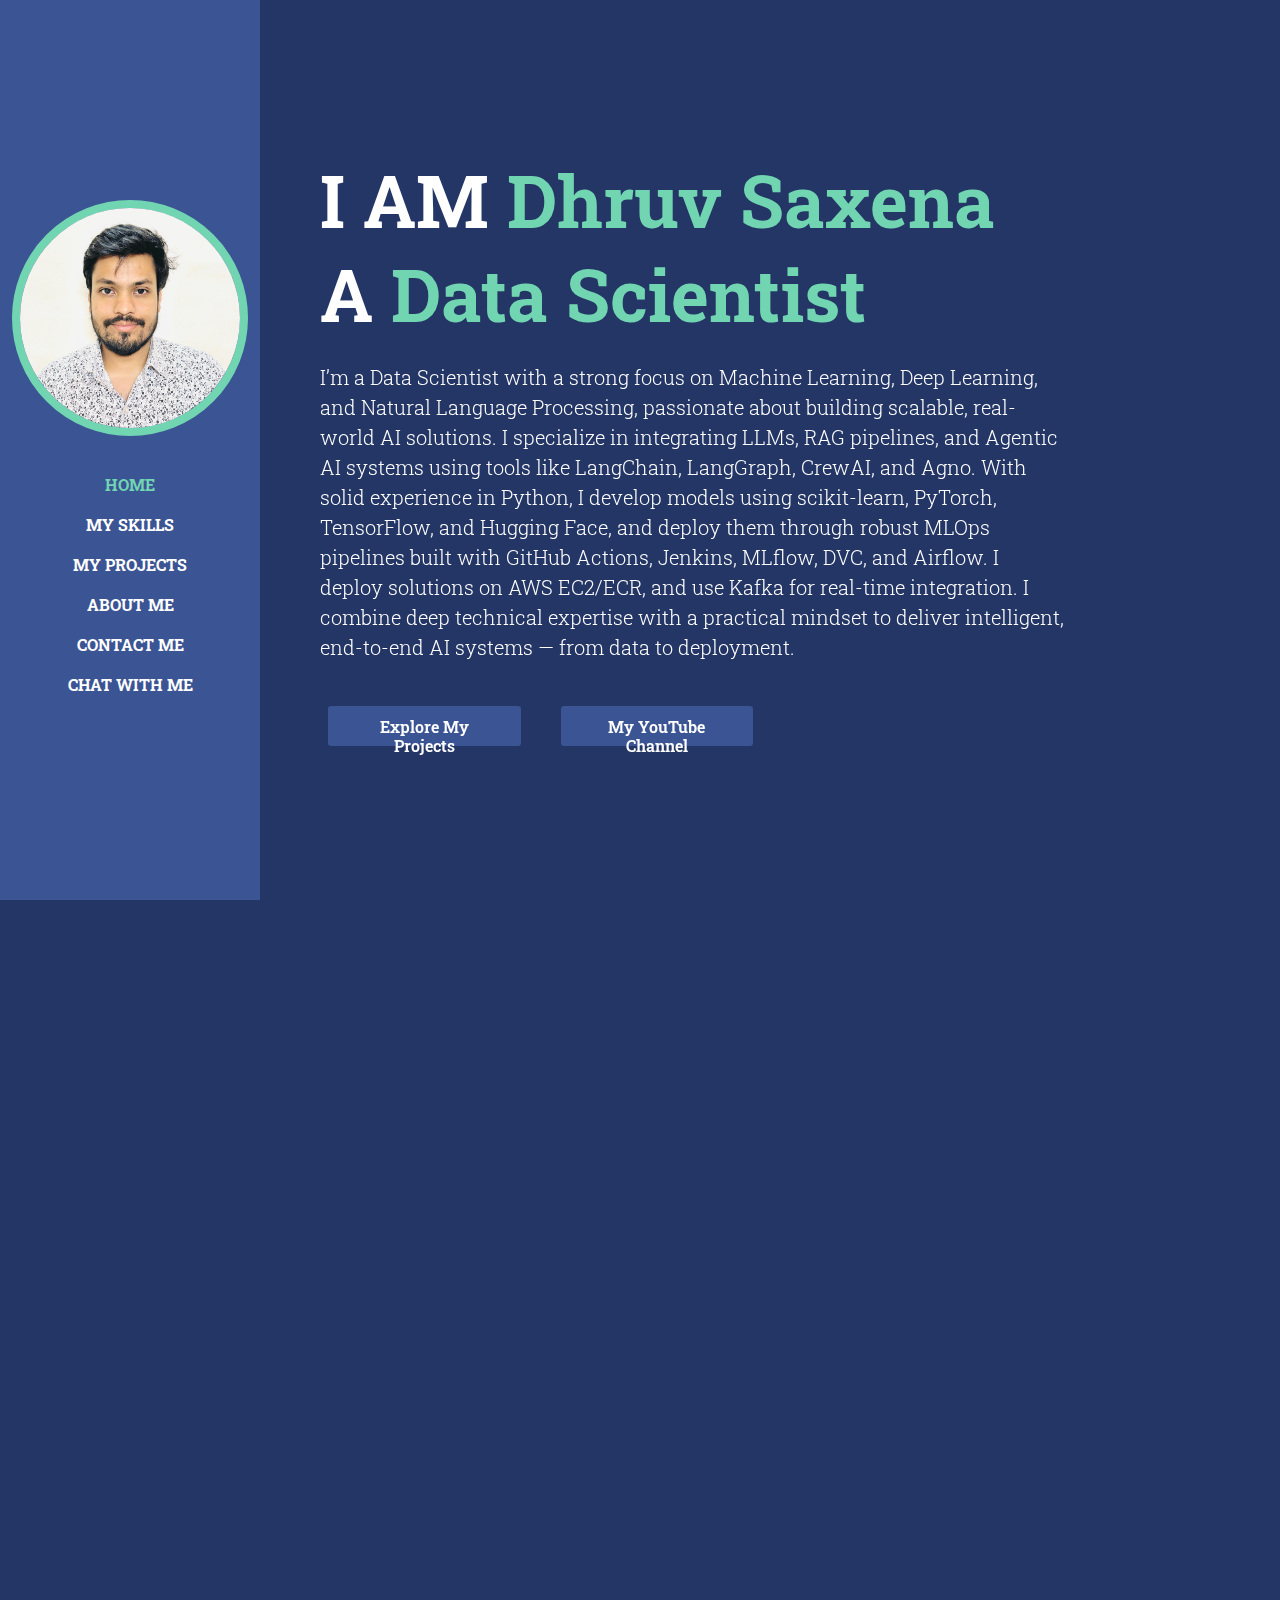
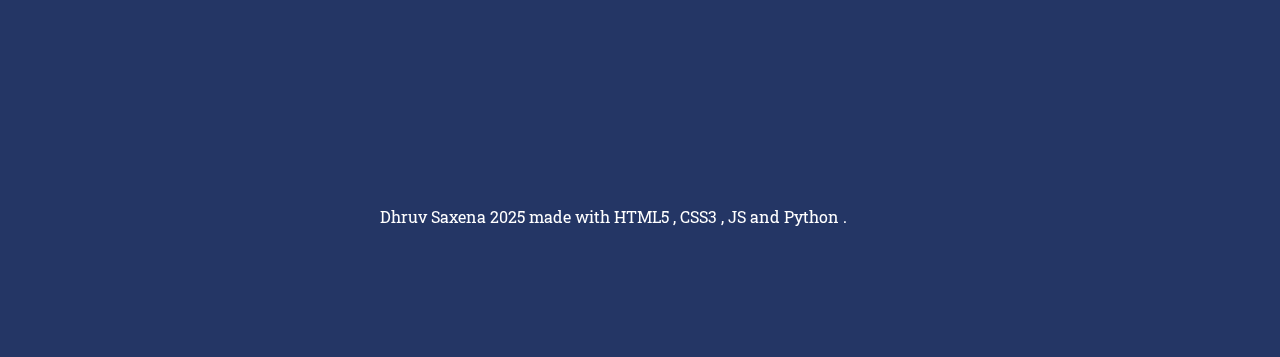
<file: index.html>
<!DOCTYPE html>
<html lang="en">

<head>
    <meta charset="UTF-8">
    <meta http-equiv="X-UA-Compatible" content="IE=edge">
    <meta name="viewport" content="width=device-width, initial-scale=1.0">
    <title>Dhruv Saxena</title>
    <link type="image/png" sizes="96x96" rel="icon" href="favicon.png">
    <link rel="stylesheet" href="bootstrap.min.css">
    <link rel="stylesheet" href="aos.css">
    <!-- <link rel="stylesheet" href="./line-awesome.min.css"> -->
    <link rel= "stylesheet" href= "https://maxst.icons8.com/vue-static/landings/line-awesome/line-awesome/1.3.0/css/line-awesome.min.css" >
    <link rel="stylesheet" href="style.css">

    <!-- Google tag (gtag.js) -->
    <script async src="https://www.googletagmanager.com/gtag/js?id=G-01DMTHEWBT"></script>
    <script>
      window.dataLayer = window.dataLayer || [];
      function gtag(){dataLayer.push(arguments);}
      gtag('js', new Date());

      gtag('config', 'G-01DMTHEWBT');
    </script>
    <!-- // Google Analytics -->

    <!-- Hotjar Tracking Code for my site -->
    <script>
        (function(h,o,t,j,a,r){
            h.hj=h.hj||function(){(h.hj.q=h.hj.q||[]).push(arguments)};
            h._hjSettings={hjid:3433975,hjsv:6};
            a=o.getElementsByTagName('head')[0];
            r=o.createElement('script');r.async=1;
            r.src=t+h._hjSettings.hjid+j+h._hjSettings.hjsv;
            a.appendChild(r);
        })(window,document,'https://static.hotjar.com/c/hotjar-','.js?sv=');
    </script>
    <!-- //Hotjar -->
</head>

<!-- Portfolio -->
<body data-bs-spy="scroll" data-bs-target=".navbar">

    <!-- NAVBAR -->
    <nav class="navbar navbar-expand-lg navbar-dark fixed-top">
        <div class="container flex-lg-column">
            <a class="navbar-brand mx-lg-auto mb-lg-4" href="#">
                <span class="h3 fw-bold d-block d-lg-none">Dhruv Saxena | Portfolio</span>
                <img src="profile.jpg" class="d-none d-lg-block rounded-circle" alt="My Photo">
            </a>
            <button class="navbar-toggler" type="button" data-bs-toggle="collapse" data-bs-target="#navbarNav"
                aria-controls="navbarNav" aria-expanded="false" aria-label="Toggle navigation">
                <span class="navbar-toggler-icon"></span>
            </button>
            <div class="collapse navbar-collapse" id="navbarNav">
                <ul class="navbar-nav ms-auto flex-lg-column text-lg-center">
                    <li class="nav-item">
                        <a class="nav-link" href="#home">Home</a>
                    </li>
                    <li class="nav-item">
                        <a class="nav-link" href="#skills">My Skills</a>
                    </li>
                    <li class="nav-item">
                        <a class="nav-link" href="#projects">My Projects</a>
                    </li>
                    <!-- <li class="nav-item">
                        <a class="nav-link" href="#blog">Blog</a>
                    </li> -->
                    <li class="nav-item">
                        <a class="nav-link" href="#about">About Me</a>
                    </li>
                    <li class="nav-item">
                        <a class="nav-link" href="#contact">Contact Me</a>
                    </li>
                    <li class="nav-item">
                        <a class="nav-link" href="http://127.0.0.1:8080">Chat With Me</a>
                    </li>
                </ul>
            </div>
        </div>
    </nav>
    <!-- //NAVBAR -->

    <!-- CONTENT-WRAPPER -->
    <div id="content-wrapper">

        <!-- HOME -->
        <section id="home" class="full-height px-lg-5">

            <div class="container home">
                <div class="row">
                    <div class="col-lg-10">
                        <img src="profile.jpg" class="d-block d-lg-none rounded img" alt="My Photo"></br>
                        <h1 class="display-2 fw-bold" data-aos="fade-up">I AM <span class="text-brand">Dhruv Saxena</span>
                        </h1>
                        <h1 class="display-2 fw-bold" data-aos="fade-up">A <span class="text-brand">Data Scientist</span>
                        </h1>
                        <p class="lead mt-4 mb-4" data-aos="fade-up" data-aos-delay="300">I’m a Data Scientist with a strong focus on Machine Learning, Deep Learning, and Natural Language Processing, passionate about building scalable, real-world AI solutions. I specialize in integrating LLMs, RAG pipelines, and Agentic AI systems using tools like LangChain, LangGraph, CrewAI, and Agno.
                            With solid experience in Python, I develop models using scikit-learn, PyTorch, TensorFlow, and Hugging Face, and deploy them through robust MLOps pipelines built with GitHub Actions, Jenkins, MLflow, DVC, and Airflow. I deploy solutions on AWS EC2/ECR, and use Kafka for real-time integration.
                            I combine deep technical expertise with a practical mindset to deliver intelligent, end-to-end AI systems — from data to deployment.</p>
                        <!-- A Data Science Enthusiast,
                            with a Passion for Machine Learning, Deep Learning, Computer Vision, Natural Language Processing, 
                            Generative AI and Creating Stuff using Artificial Intelligence. -->
                        <div class="row">
                            <a href="#projects" class="btn-hover" data-aos="fade-up" data-aos-delay="600">
                                Explore My Projects
                            </a>
                            <!-- <a href="https://drive.google.com/drive/folders/1P2r_v4yMXBHnez3eOwMe8k2DW94AVf0C?usp=sharing" target="_blank" class="btn-hover" 
                                data-aos="fade-up" data-aos-delay="800">My Resume
                            </a> -->
                            <a href="https://www.youtube.com/@dhruva.saxena" target="_blank" class="btn-hover" 
                                data-aos="fade-up" data-aos-delay="800">My YouTube Channel
                            </a>
                        </div>
                    </div>
                </div>
            </div>

        </section>
        <!-- //HOME -->

        <!-- SKILLS -->
        <section id="skills" class="full-height px-lg-5">
            <div class="container">
                <div class="row pb-4" data-aos="fade-up">
                    <div class="col-lg-8">
                        <h2 class="text-brand" data-aos="fade-up">🔍 Some Things I'm Good At!</h2>
                    </div>
                </div>
                <div class="row gy-4">
                    
                    <!-- SKILL1 -->
                    <div class="col-md-4" data-aos="fade-up">
                        <div class="skills p-4 bg-base rounded-4 shadow-effect">
                            <div class="iconbox rounded-4">
                                <i class="las la-code"></i>  <!--dice-d20 -->
                            </div>
                            <h5 class="mt-4 mb-2 text-brand">Programming Language (Python 🐍)</h5>
                            <p>I develop robust machine learning solutions using Python with strong object-oriented programming principles. 
                                My expertise includes efficient data processing, feature engineering, and building end-to-end ML pipelines. 
                                I leverage Python's rich ecosystem including NumPy, Pandas, and Scikit-learn to create scalable, maintainable code.
                            </p>
                        </div>
                    </div>
                    <!-- //SKILL1 -->

                    <!-- SKILL2 -->
                    <div class="col-md-4" data-aos="fade-up" data-aos-delay="300">
                        <div class="skills p-4 bg-base rounded-4 shadow-effect">
                            <div class="iconbox rounded-4">
                                <i class="las la-database"></i>
                            </div>
                            <h5 class="mt-4 mb-2 text-brand">🗄️ Databases & Vector Stores</h5>
                            <p>I manage data across a variety of storage systems including MySQL, PostgreSQL, and MongoDB for structured 
                                and semi-structured data. I also work with vector databases like FAISS, Pinecone, and Weaviate to build 
                                intelligent search systems that power LLM-based applications like RAG and recommendation engines. 
                            </p>
                        </div>
                    </div>
                    <!-- //SKILL2 -->

                    <!-- SKILL3 -->
                    <div class="col-md-4" data-aos="fade-up" data-aos-delay="300">
                        <div class="skills p-4 bg-base rounded-4 shadow-effect">
                            <div class="iconbox rounded-4">
                                <i class="las la-brain"></i>
                            </div>
                            <h5 class="mt-4 mb-2 text-brand">🧠 Machine Learning & 🤖 Deep Learning</h5>
                            <p>I have expertise across the machine learning spectrum, from traditional algorithms to neural networks. 
                                I implement regression, classification, ensemble methods, and clustering for diverse applications.
                                 In deep learning, I design CNN, RNN, and Transformer architectures using PyTorch and TensorFlow for computer 
                                 vision, NLP, and complex predictive tasks. 
                            </p>
                        </div>
                    </div>
                    <!-- //SKILL3 -->

                    <!-- SKILL4 -->
                    <div class="col-md-4" data-aos="fade-up" data-aos-delay="600">
                        <div class="skills p-4 bg-base rounded-4 shadow-effect">
                            <div class="iconbox rounded-4">
                                <i class="las la-comment-dots"></i>
                            </div>
                            <h5 class="mt-4 mb-2 text-brand">🧬 NLP & Generative AI </h5>
                            <p> I build advanced NLP solutions using state-of-the-art language models. My skills include fine-tuning LLMs (GPT, Claude, LLaMA), 
                                implementing Retrieval-Augmented Generation (RAG) systems with vector databases, and optimizing prompt engineering. 
                                I develop applications for text classification, sentiment analysis, and conversational AI with semantic search capabilities.
                            </p>
                        </div>
                    </div>
                    <!-- //SKILL4 -->

                    <!-- SKILL5 -->
                    <div class="col-md-4" data-aos="fade-up">
                        <div class="skills p-4 bg-base rounded-4 shadow-effect">
                            <div class="iconbox rounded-4">
                                <i class="las la-robot"></i>>
                                </div>
                            <h5 class="mt-4 mb-2 text-brand"> 🧭 Agentic AI & Orchestration Frameworks </h5>
                            <p>I develop intelligent autonomous systems using LangChain, LangGraph, and CrewAI frameworks. 
                                I design specialized multi-agent systems that can perform complex reasoning, planning, and task execution. 
                                My experience includes creating AI agents with memory persistence, custom tools integration, and orchestrating
                                multi-agent workflows for data analysis and business process automation
                            </p>
                        </div>
                    </div>
                    <!-- //SKILL5 -->

                    <!-- SKILL6 -->
                    <div class="col-md-4" data-aos="fade-up" data-aos-delay="300">
                        <div class="skills p-4 bg-base rounded-4 shadow-effect">
                            <div class="iconbox rounded-4">
                                <i class="las la-cloud-upload-alt"></i>
                            </div>
                            <h5 class="mt-4 mb-2 text-brand">🚀 MLOps, CI/CD & Deployment</h5>
                            <p>]I specialize in building robust MLOps pipelines to automate the deployment, monitoring, and 
                                management of machine learning models in production. My skillset includes GitHub Actions and Jenkins 
                                for CI/CD, along with MLflow and DVC for experiment tracking and version control. I use Apache 
                                Airflow to orchestrate workflows and Kafka for real-time data streaming and model integration.
                                 For deployment, I work with AWS services like EC2 and ECR to host and scale containerized models efficiently.


                            </p>
                        </div>
                    </div>
                    <!-- //SKILL6 -->

                </div>
            </div>
        </section>
        <!-- //SKILLS -->

        <!-- PROJECTS (Note: use image ratio of 1.7777, i.e height=width/ratio) -->
        <section id="projects" class="full-height px-lg-5 dropdown">
            <div class="container">
                <div class="row pb-4" data-aos="fade-up">
                    <div class="col-lg-8">
                        <h2 class="text-brand" data-aos="fade-up">Some Things I've Created!</h2>
                    </div>
                </div>
                
                <!-- ML & DL -->
                <div id="ml" class="row gy-4">

                    <!-- PROJECTS BASED ON MACHINE LEARNING -->
                    <h4 class="text-brand" data-aos="fade-up">Machine Learning Projects</h4>
                    <!-- // PROJECTS BASED ON MACHINE LEARNING -->

                    <!-- Student Marks PROJECT-->
                    <div class="col-md-4" data-aos="fade-up">
                        <div class="card-custom rounded-4 bg-base shadow-effect">
                            <div class="card-custom-image rounded-4">
                                <a href="https://github.com/" target="_blank">
                                    <img class="rounded-4" src="student-marks.jpg" alt="Student-Marks">
                                </a>
                            </div>
                            <div class="card-custom-content p-4">
                                <h5>
                                    <a href="https://youtu.be/oE4ZEbMpMdE?si=_E93ysDfrFR_yoHA" 
                                        target="_blank">Student-Marks Prediction</a>
                                </h5>
                                <p>
                                    This model aims to predict student’s marks using linear regression. 
                                    The idea behind this analysis is to predict the marks of students.
                                    The project provides a quick and easy way to predict student mark 
                                    based on the how many hour they study.
                                    
                                    </p>
                                <div class="col">
                                    <a href="https://github.com/"
                                        class="link-custom px-3" target="_blank">Source Code</a>
						            <a href="https://youtu.be/oE4ZEbMpMdE?si=_E93ysDfrFR_yoHA"
                                        class="link-custom px-3" target="_blank">Video Demo</a>
                                </div>
                            </div>
                        </div>
                    </div>
                    <!-- //Student Marks PROJECT -->

                    <!-- US Visa PROJECT-->
                    <div class="col-md-4" data-aos="fade-up">
                        <div class="card-custom rounded-4 bg-base shadow-effect">
                            <div class="card-custom-image rounded-4">
                                <a href="https://github.com/" 
                                    target="_blank"><img class="rounded-4" src="us-visa.jpg"
                                    alt="Us-Visa">
                                </a>
                            </div>
                            <div class="card-custom-content p-4">
                                <h5>
                                    <a href="https://youtu.be/5N17dtFN7Lk?si=twX5Y9sIFi9odOuS" 
                                        target="_blank">US-Visa Approval Prediction
                                    </a>
                                </h5>
                                <p>
                                    Dive into 'US Visa Approval Prediction' a data-driven journey using predictive analytics. 
                                    Analyze historical data, extract insights, and employ machine learning to 
                                    create a model predicting visa approval. 
                                </p>
                                <div class="col">
                                    <a href="https://github.com/"
                                        class="link-custom px-3" target="_blank">Source Code</a>
						            <a href="https://youtu.be/5N17dtFN7Lk?si=twX5Y9sIFi9odOuS"
                                        class="link-custom px-3" target="_blank">Demo Video</a>
                                </div>
                            </div>
                        </div>
                    </div>
                  
                    <!-- //US Visa PROJECT -->

                <!-- Movie Recommendation PROJECT-->
                <div class="col-md-4" data-aos="fade-up">
                    <div class="card-custom rounded-4 bg-base shadow-effect">
                        <div class="card-custom-image rounded-4">
                            <a href="https://github.com/" 
                                target="_blank"><img class="rounded-4" src="movie-recommendation.png"
                                alt="Safety Image">
                            </a>
                        </div>
                        <div class="card-custom-content p-4">
                            <h5>
                                <a href="https://www.youtube.com/watch?v=j3R8r0y6NRQ" 
                                    target="_blank">
                                    Movie Recommendation System
                                </a>
                            </h5>
                            <p>
                                A movie recommendation system is a fancy way to describe a process that tries to predict your 
                                preferred items based on your or people similar to you. In layman’s terms, we can say that a 
                                Recommendation System is a tool designed to predict/filter the items as per the user’s behavior.
                            
                            </p>
                            <div class="col">
                                <a href="https://github.com/"
                                    class="link-custom px-3" target="_blank">Source Code</a>
                                <a href="https://www.youtube.com/watch?v=j3R8r0y6NRQ"
                                    class="link-custom px-3" target="_blank">Demo Video</a>
                            </div>
                        </div>
                    </div>
                </div>
                <!-- //Movie Recommendation PROJECT --> 
                 <!-- Insurance Premium PROJECT-->
                 <div class="col-md-4" data-aos="fade-up">
                    <div class="card-custom rounded-4 bg-base shadow-effect">
                        <div class="card-custom-image rounded-4">
                            <a href="https://github.com/" 
                                target="_blank"><img class="rounded-4" src="insurance.jpeg"
                                alt="Insurance Image">
                            </a>
                        </div>
                        <div class="card-custom-content p-4">
                            <h5>
                                <a href="https://www.youtube.com/watch?v=42bxGQGHEdM" 
                                    target="_blank">
                                    Insurance Premium Prediction
                                </a>
                            </h5>
                            <p>
                                The goal of this project to give people an estimate of how much they need based on their 
                                individual health situation. After that, customers can work with any health insurance carrier 
                                and its plans and perks while we keeping the projected cost from our study in mind. 
                                This can assist a person in concentrating on the health side of an insurance policy 
                                rather than the ineffective part.
                            </p>
                            <div class="col">
                                <a href="https://github.com/"
                                    class="link-custom px-3" target="_blank">Source Code</a>
                                <a href="https://www.youtube.com/watch?v=42bxGQGHEdM"
                                    class="link-custom px-3" target="_blank">Demo Video</a>
                            </div>
                        </div>
                    </div>
                </div>
                <!-- //Insurance Premium PROJECT --> 

                <!-- PROJECT BASED ON DEEP LEARNING -->
                <h4 class="text-brand" data-aos="fade-up">Deep Learning Projects</h4>
                <!-- // PROJECT BASED ON DEEP LEARNING -->
                
                <!-- Chest Cancer PROJECT
                <div class="col-md-4" data-aos="fade-up">
                    <div class="card-custom rounded-4 bg-base shadow-effect">
                        <div class="card-custom-image rounded-4">
                            <a href="https://github.com/" 
                                target="_blank"><img class="rounded-4" src="cancer-img.webp"
                                alt="Chest-Cancer">
                            </a>
                        </div>
                        <div class="card-custom-content p-4">
                            <h5>
                                <a href="https://www.youtube.com/watch?v=U34STxK_rgA" 
                                    target="_blank">Chest-Cancer Prediction
                                </a>
                            </h5>
                            <p>
                                Revolutionize healthcare with our data science project. 
                                Accurately classify chest diseases from CT scan images, 
                                enhancing early diagnosis and treatment.
                                The aims of this model to predict Chest Cancer in person using Neural Network.
                            </p>
                            <div class="col">
                                <a href="https://github.com/"
                                    class="link-custom px-3" target="_blank">Source Code</a>
                                <a href="https://www.youtube.com/watch?v=U34STxK_rgA"
                                    class="link-custom px-3" target="_blank">Demo Video</a>
                            </div>
                        </div>
                    </div>
                </div>
                
            Chest Cancer Project -->   
            <!-- SAFETY INDUS PROJECT-->
            <div class="col-md-4" data-aos="fade-up">
                <div class="card-custom rounded-4 bg-base shadow-effect">
                    <div class="card-custom-image rounded-4">
                        <a href="https://github.com/" 
                            target="_blank"><img class="rounded-4" src="safety.jpg"
                            alt="Safety Image">
                        </a>
                    </div>
                    <div class="card-custom-content p-4">
                        <h5>
                            <a href="https://youtu.be/s2BLVo-LMI4" 
                                target="_blank">
                                 Industry Safety Detection (Yolov7)
                            </a>
                        </h5>
                        <p>
                            There have been various accidents in construction sites, due to the lack of safety equipments 
                            for workers. The aim of this project was to detect safety equipments on a worker, 
                            which can be further used for tracking and triggerring alarm (safety monitoring) in future. 
                        </p>
                        <div class="col">
                            <a href="https://github.com/"
                                class="link-custom px-3" target="_blank">Source Code</a>
                            <a href="https://youtu.be/s2BLVo-LMI4"
                                class="link-custom px-3" target="_blank">Demo Video</a>
                        </div>
                    </div>
                </div>
            </div>
           
            <!-- //SAFETY INDUS PROJECT --> 
             <!-- Car Number PROJECT-->
             <div class="col-md-4" data-aos="fade-up">
                <div class="card-custom rounded-4 bg-base shadow-effect">
                    <div class="card-custom-image rounded-4">
                        <a href="https://github.com/" 
                            target="_blank"><img class="rounded-4" src="car.jpeg"
                            alt="Safety Image">
                        </a>
                    </div>
                    <div class="card-custom-content p-4">
                        <h5>
                            <a href="https://www.youtube.com/watch?v=EMJwK_Hwgkc" 
                                target="_blank">
                                Automatic Number Plate Recognition System 🚗
                            </a>
                        </h5>
                        <p>
                            Automatic Number Plate Recognition is a technique designed to read vehicle number
                            plates without human intervention using high speed image capture with supporting illumination,
                            detection of characters within the images provided, verification of the character sequences as
                            being those from a vehicle numberplate and OCR.
                        </p>
                        <div class="col">
                            <a href="https://github.com/"
                                class="link-custom px-3" target="_blank">Source Code</a>
                            <a href="https://www.youtube.com/watch?v=EMJwK_Hwgkc"
                                class="link-custom px-3" target="_blank">Demo Video</a>
                        </div>
                    </div>
                </div>
            </div>
           
            <!-- //Car Number PROJECT --> 

            <!-- Chest Cancer PROJECT-->
            <div class="col-md-4" data-aos="fade-up">
                <div class="card-custom rounded-4 bg-base shadow-effect">
                    <div class="card-custom-image rounded-4">
                        <a href="https://github.com/" 
                            target="_blank"><img class="rounded-4" src="sign_language.png"
                            alt="Chest-Cancer">
                        </a>
                    </div>
                    <div class="card-custom-content p-4">
                        <h5>
                            <a href="https://youtu.be/8cHWQ-gax7o" 
                                target="_blank">Sign Language Detection </a>
                        </h5>
                        <p>
                            Sign Language Recognition is a computer vision and natural language processing task that 
                            involves automatically recognizing and translating sign language gestures into written or 
                            spoken language. The goal of sign language recognition is to develop algorithms that can 
                            understand and interpret sign language.
                        </p>
                        <div class="col">
                            <a href="https://github.com/"
                                class="link-custom px-3" target="_blank">Source Code</a>
                            <a href="https://youtu.be/8cHWQ-gax7o"
                                class="link-custom px-3" target="_blank">Demo Video</a>
                        </div>
                    </div>
                </div>
            </div>
            
        <!-- Chest Cancer Project -->

                <!-- PROJECT BASED ON NLP AND GEN-AI -->
                <h4 class="text-brand" data-aos="fade-up">Natural Language Processing and Generative AI (LLM) Projects</h4>
                <!-- // PROJECT BASED ON NLP AND GEN-AI -->
                <!-- Hate Classification PROJECT-->
                <div class="col-md-4" data-aos="fade-up">
                    <div class="card-custom rounded-4 bg-base shadow-effect">
                        <div class="card-custom-image rounded-4">
                            <a href="https://github.com/" 
                                target="_blank"><img class="rounded-4" src="hate_speech.webp"
                                alt="Safety Image">
                            </a>
                        </div>
                        <div class="card-custom-content p-4">
                            <h5>
                                <a href="https://youtu.be/n2eIlGLy1DQ" 
                                    target="_blank">
                                    Hate Speech Detection 
                                </a>
                            </h5>
                            <p>
                                Hate speech is one tool that a person or group uses to let out feelings of bias, 
                                hatred and prejudice towards a religion, race, ethnicity, ancestry, sexual orientation, 
                                gender or disability thereby spreading hatred.
                            
                            </p>
                            <div class="col">
                                <a href="https://github.com/"
                                    class="link-custom px-3" target="_blank">Source Code</a>
                                <a href="https://youtu.be/n2eIlGLy1DQ"
                                    class="link-custom px-3" target="_blank">Demo Video</a>
                            </div>
                        </div>
                    </div>
                </div>
               
                <!-- //Hate Classification  PROJECT -->
                
                <!-- Ecommerce Chatbot PROJECT-->
                <div class="col-md-4" data-aos="fade-up">
                    <div class="card-custom rounded-4 bg-base shadow-effect">
                        <div class="card-custom-image rounded-4">
                            <a href="https://github.com/" 
                                target="_blank"><img class="rounded-4" src="chatbot.jpg"
                                alt="Safety Image">
                            </a>
                        </div>
                        <div class="card-custom-content p-4">
                            <h5>
                                <a href="https://youtu.be/kJe7wf53xmA" 
                                    target="_blank">
                                    E-Commerce Chatbot
                                </a>
                            </h5>
                            <p>
                                Welcome to the E-Commerce Chatbot project! This chatbot is designed to assist users with 
                                their online shopping experience by providing product recommendations, answering questions,
                                 and assisting with various inquiries related to the ecommerce store.
                            
                            </p>
                            <div class="col">
                                <a href="https://github.com/"
                                    class="link-custom px-3" target="_blank">Source Code</a>
                                <a href="https://youtu.be/kJe7wf53xmA"
                                    class="link-custom px-3" target="_blank">Demo Video</a>
                            </div>
                        </div>
                    </div>
                </div>
               
                <!-- //Ecommerce Chatbot  PROJECT --> 

                <!-- MCQ Generator PROJECT-->
                <div class="col-md-4" data-aos="fade-up">
                    <div class="card-custom rounded-4 bg-base shadow-effect">
                        <div class="card-custom-image rounded-4">
                            <a href="https://github.com/" 
                                target="_blank"><img class="rounded-4" src="mcq.png"
                                alt="Safety Image">
                            </a>
                        </div>
                        <div class="card-custom-content p-4">
                            <h5>
                                <a href="https://youtu.be/5dJk2Q7RmMg" 
                                    target="_blank">
                                    MCQ Test Generator Chatbot
                                </a>
                            </h5>
                            <p>
                                This is a tool for generating multiple-choice questions (MCQs) for any field based on provided subject. 
                                It leverages the power of "Gpt-3.5-turbo", a state-of-the-art language model developed by OpenAI, to 
                                extract relevant descriptions from PDF documents and automatically generate MCQs based on the extracted content.                   
                            </p>
                            <div class="col">
                                <a href="https://github.com/"
                                    class="link-custom px-3" target="_blank">Source Code</a>
                                <a href="https://youtu.be/5dJk2Q7RmMg"
                                    class="link-custom px-3" target="_blank">Demo Video</a>
                            </div>
                        </div>
                    </div>
                </div>
               
    

                <!-- YouTube Video PROJECT-->
                <div class="col-md-4" data-aos="fade-up">
                    <div class="card-custom rounded-4 bg-base shadow-effect">
                        <div class="card-custom-image rounded-4">
                            <a href="https://github.com/" 
                                target="_blank"><img class="rounded-4" src="yt_chatbot.jpeg"
                                alt="Safety Image">
                            </a>
                        </div>
                        <div class="card-custom-content p-4">
                            <h5>
                                <a href="https://youtu.be/Wdwaf2XCZl4" 
                                    target="_blank">
                                    YouTube Video Chatbot
                                </a>
                            </h5>
                            <p>
                                In today's digital age, YouTube is a vast repository of knowledge and entertainment. However,
                                extracting meaningful insights from lengthy videos can be time-consuming and inefficient.
                                YT chatbot addresses this challenge by providing a platform that simplifies video comprehension and
                                enhances the user experience by offering quick, accurate, and detailed responses to user queries
                                about video content.
                            </p>
                            <div class="col">
                                <a href="https://github.com/"
                                    class="link-custom px-3" target="_blank">Source Code</a>
                                <a href="https://youtu.be/Wdwaf2XCZl4"
                                    class="link-custom px-3" target="_blank">Demo Video</a>
                            </div>
                        </div>
                    </div>
                </div>
               
                <!-- // YouTube Video PROJECT -->
            </div>
              
        <!-- ABOUT ME -->
        <section id="about" class="full-height px-lg-5">
            <div class="container">
                <div class="row pb-4" data-aos="fade-up">
                    <div class="col-lg-12">
                        <h2 class="text-brand">Some Things About Me!</h2>
                        <div class="lead mt-5 mb-3 d-flex flex-column" data-aos="fade-up"
                            data-aos-delay="300">
                            <p>👋 Hello, I'm Dhruv Saxena, and I'm passionate about the world of data and intelligent systems. I'm actively seeking new opportunities in the fields of Machine Learning, Data Science, Natural Language Processing, and Agentic AI. With a strong foundation in programming and applied statistics, I enjoy turning complex data into actionable insights and building real-world AI solutions that make an impact. </p>
                            <p>🔑 Key Skills: Programming (Python 🐍) | Databases (MySQL 📂, MongoDB 💽, Vector DBs like FAISS & Pinecone) | APIs (Flask, FastAPI) | Machine Learning (Scikit-learn 🤖, XGBoost) | Deep Learning (PyTorch, TensorFlow) | NLP & LLMs (BERT, GPT, T5, Hugging Face) | RAG Pipelines | Agentic AI (LangGraph, LangChain, CrewAI, Agno) | MLOps Tools (MLflow, DVC, Apache Airflow) | CI/CD (GitHub Actions, Jenkins) | Cloud (AWS – EC2, ECR, SageMaker ☁️, Azure) | Real-Time Systems (Kafka) | Version Control (Git, GitHub, GitLab)</p> 
                            <p>🚀 My journey has been driven by a deep curiosity to solve meaningful problems using data. I've worked on several applied machine learning projects, including 'US-Visa Approval Prediction', 'Industry Safety Detection', and more, where I built predictive models, handled real-world datasets, and deployed end-to-end solutions. These experiences taught me how to move from experimentation to production while maintaining scalability and performance.</p>
                            <p>🔬 I’m also experienced in MLOps and the development of CI/CD pipelines. I use tools like GitHub Actions, Jenkins, Docker, and Airflow to automate model training and deployment workflows. My cloud deployment experience includes hosting models on AWS EC2/ECR and leveraging SageMaker for scalable ML solutions. I’ve also worked with Kafka for integrating real-time data streams into machine learning pipelines.</p> 
                            <p>💡 If you're looking for a data-driven engineer with hands-on experience in modern ML, NLP, MLOps, and Agentic AI, I'm always excited to connect, collaborate, and build innovative solutions.                                
                            <p>🤝 Let’s connect and explore how we can work together to drive intelligent insights and real-world value from data.</p>
                        
                        </div>
                    </div>
                </div>
            </div>
        </section>
        <!-- //ABOUT ME -->

        <!-- CONTACT ME-->
        <section id="contact" class="full-height px-lg-5">
            <div class="container">
                <div class="row pb-4">
                    <div class="col-lg-12">
                        <h2 class="text-brand" data-aos="fade-up">Get In Touch</h2>
                        <div class="row lead mt-5 align-items-center" data-aos="fade-up" data-aos-delay="300">
                            <p class="lead mb-4">Interested in learning more about me? My inbox is always open, let's connect.</p>
                            <div class="col-lg-8 mt-4 form" data-aos="fade-up" data-aos-delay="600">
                                <form action="https://api.web3forms.com/submit" method="POST" class="row g-lg-3 gy-3">
                                    <input type="hidden" name="access_key" value="864e6aca-ea6a-44b2-ad63-486233ea6745">
                                    <div class="form-group col-md-6"> Name:
                                        <input name="name" type="text" class="form-control" placeholder="Enter your Name">
                                    </div>
                                    <div class="form-group col-md-6"> Email:
                                        <input name="email" type="email" class="form-control" placeholder="Enter your email">
                                    </div>
                                    <div class="form-group col-12"> Message:
                                        <textarea name="message" rows="8" class="form-control" placeholder="Enter your message"></textarea>
                                    </div>
                                    <div class="form-group col-12">
                                        <button type="submit" class="btn-hover mx-auto" onclick="submitForm()">Send Message</button>
                                    </div>
                                </form>
                            </div>
                            <div class="col-lg-4 mt-4" data-aos="fade-up" data-aos-delay="600">
                                <div class="col-auto mb-3">
                                    <p>My Email:</p>
                                    <a class="link-custom" href="mailto:saxena25dhruv@gmail.com" target="_blank">dhruvsaxena.uk@gmail.com </a>
                                </div>
                                <div class="social-icons col-auto">
                                    <p>Social:</p>
                                    <a href="mailto:dhruvsaxena.uk@gmail.com" target="_blank"><i
                                        class="lar la-envelope"></i></a>
                                    <a href="https://github.com/" target="_blank"><i
                                            class="lab la-github"></i></a>
                                    <a href="https://www.linkedin.com/in/dhruv-saxena-25-08-2000aug/" target="_blank"><i
                                        class="lab la-linkedin"></i></a>
                                    <a href="https://twitter.com/DhruvSa24852752" target="_blank"><i
                                        class="lab la-twitter"></i></a>
                                </div>
                            </div>
                         </div>
                    </div>
                </div>
            </div>
        </section>
        <!-- //CONTACT ME-->
                    
        <!-- FOOTER -->
        <footer class="py-5 px-lg-5">
            <div class="container">
                <div class="row gy-4 justify-content-between">
                    <div class="col-auto">
                        <a href="https://github.com/dhruva-25/" target="_blank">
                            <p class="mb-0">Dhruv Saxena <i class="lar la-copyright"></i> 2025 made with HTML5 <i class="lab la-html5"></i>
                                , CSS3 <i class="lab la-css3-alt"></i>, JS and Python <i class="lab la-python"></i>.
                            </p>
                        </a>
                    </div>
                </div>
            </div>
        </footer>
        <!-- //FOOTER -->

    </div>
    <!-- //CONTENT-WRAPPER -->
            
<script src="bootstrap.bundle.min.js"></script>
<script src="aos.js"></script>
<script src="main.js"></script>
</body>
<!-- //Portfolio (Note: use image ratio of 1.7777, i.e height=width/ratio) -->

</html>
</file>
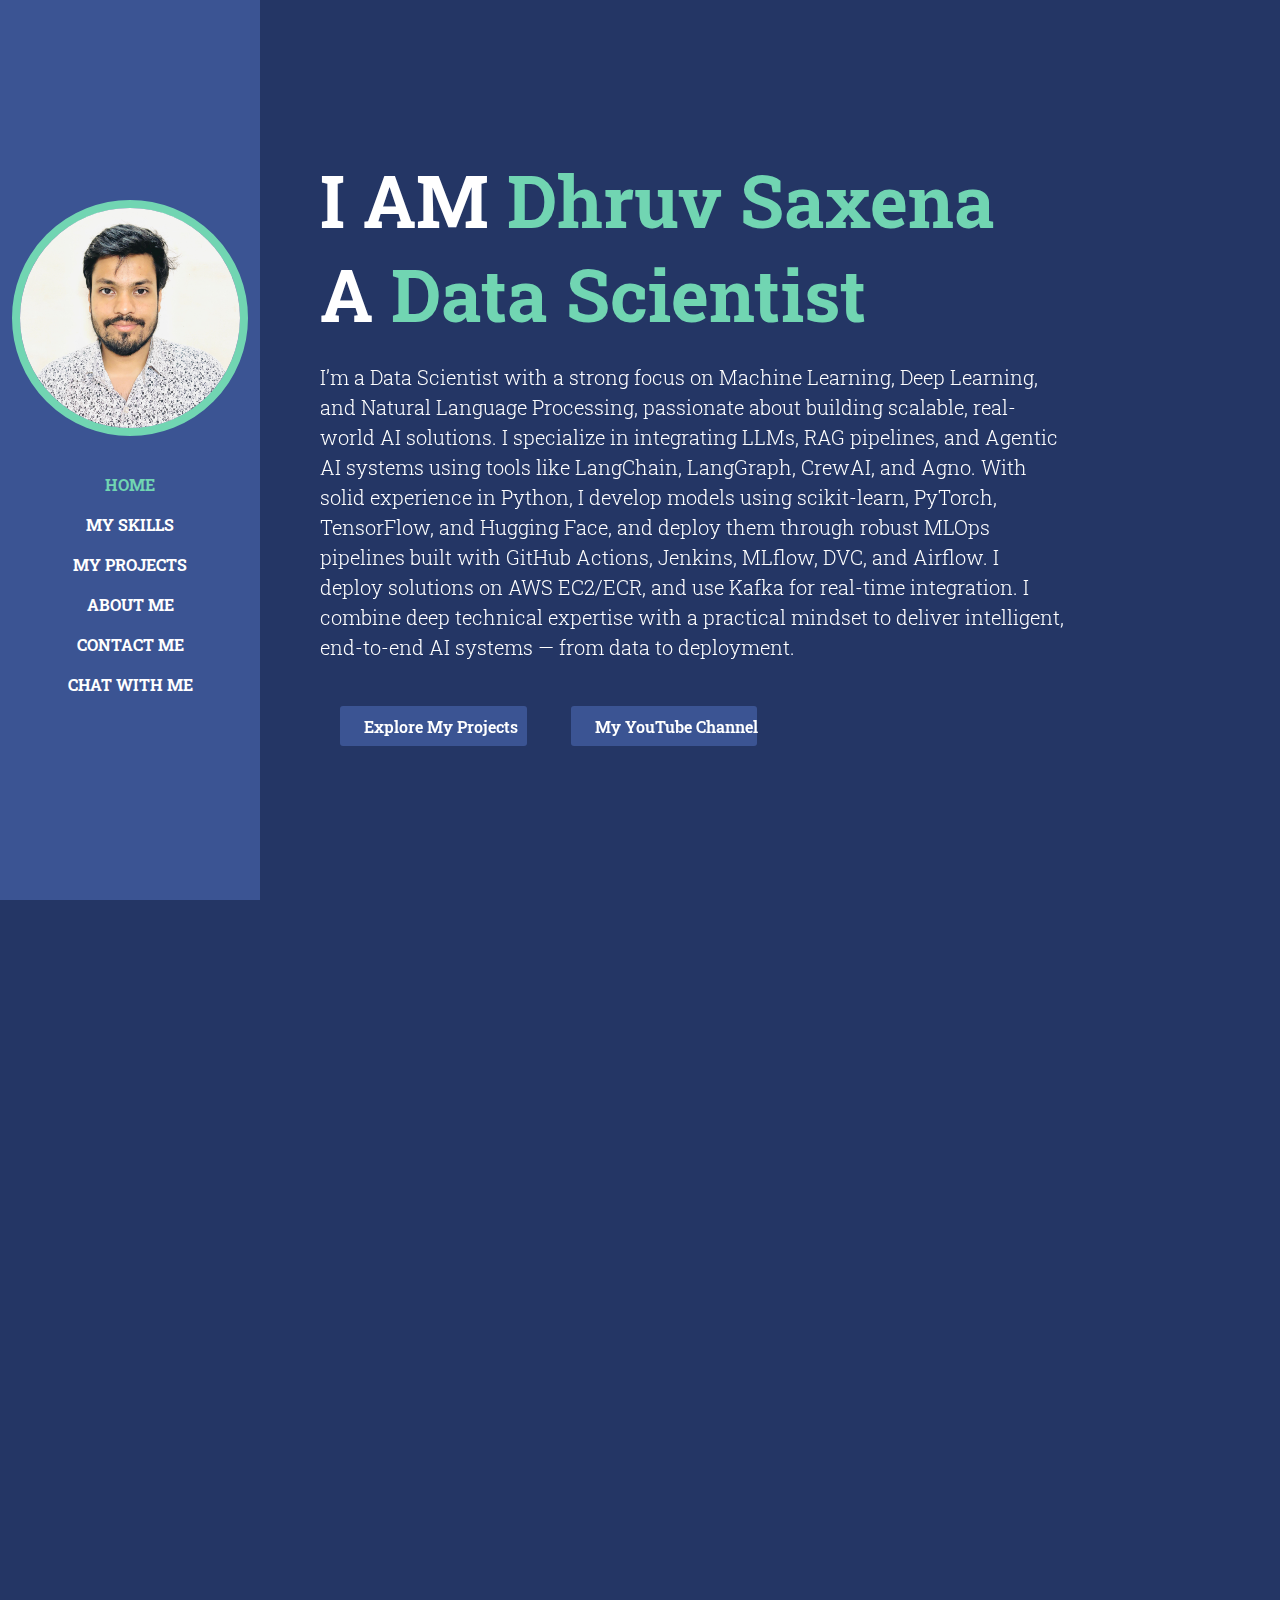
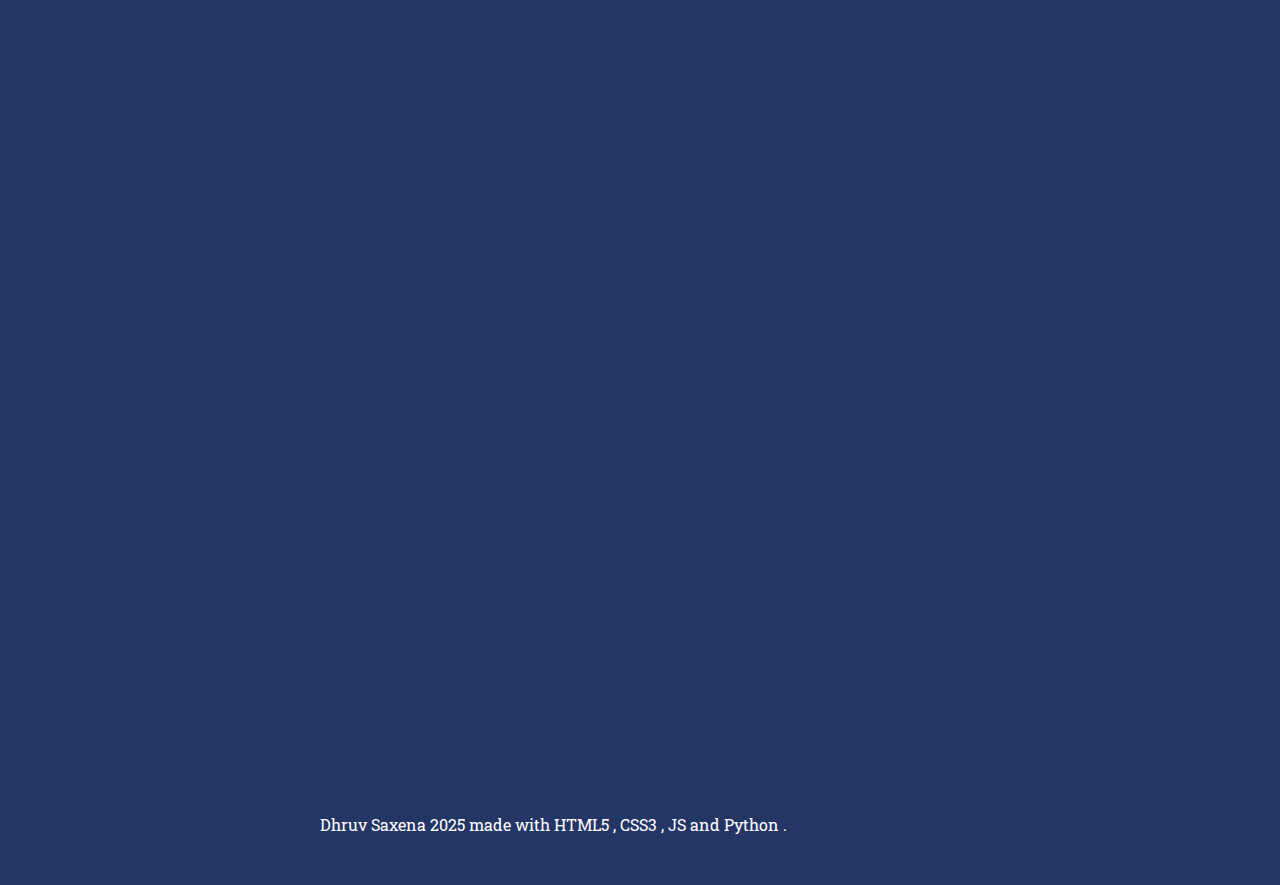
<file: llm_index.html>
<!DOCTYPE html>
<html lang="en">

<head>
  <meta charset="UTF-8">
  <meta http-equiv="X-UA-Compatible" content="IE=edge">
  <meta name="viewport" content="width=device-width, initial-scale=1.0">
  <title>Dhruv Saxena</title>
  <link type="image/png" sizes="96x96" rel="icon" href="favicon.png">
  <link rel="stylesheet" href="bootstrap.min.css">
  <link rel="stylesheet" href="aos.css">
  <link rel="stylesheet"
        href="https://maxst.icons8.com/vue-static/landings/line-awesome/line-awesome/1.3.0/css/line-awesome.min.css">
  <link rel="stylesheet" href="style.css">

  <!-- Google tag (gtag.js) -->
  <script async src="https://www.googletagmanager.com/gtag/js?id=G-01DMTHEWBT"></script>
  <script>
    window.dataLayer = window.dataLayer || [];
    function gtag(){ dataLayer.push(arguments); }
    gtag('js', new Date());
    gtag('config', 'G-01DMTHEWBT');
  </script>

  <!-- Hotjar Tracking Code -->
  <script>
    (function(h,o,t,j,a,r){
      h.hj=h.hj||function(){(h.hj.q=h.hj.q||[]).push(arguments)};
      h._hjSettings={hjid:3433975,hjsv:6};
      a=o.getElementsByTagName('head')[0];
      r=o.createElement('script');r.async=1;
      r.src=t+h._hjSettings.hjid+j+h._hjSettings.hjsv;
      a.appendChild(r);
    })(window,document,'https://static.hotjar.com/c/hotjar-','.js?sv=');
  </script>
</head>

<body data-bs-spy="scroll" data-bs-target=".navbar">

  <!-- NAVBAR -->
  <nav class="navbar navbar-expand-lg navbar-dark fixed-top">
    <div class="container flex-lg-column">
      <a class="navbar-brand mx-lg-auto mb-lg-4" href="#">
        <span class="h3 fw-bold d-block d-lg-none">Dhruv Saxena | Portfolio</span>
        <img src="profile.jpg" class="d-none d-lg-block rounded-circle" alt="My Photo">
      </a>
      <button class="navbar-toggler" type="button" data-bs-toggle="collapse" data-bs-target="#navbarNav"
              aria-controls="navbarNav" aria-expanded="false" aria-label="Toggle navigation">
        <span class="navbar-toggler-icon"></span>
      </button>
      <div class="collapse navbar-collapse" id="navbarNav">
        <ul class="navbar-nav ms-auto flex-lg-column text-lg-center">
          <li class="nav-item"><a class="nav-link" href="#home">Home</a></li>
          <li class="nav-item"><a class="nav-link" href="#skills">My Skills</a></li>
          <li class="nav-item"><a class="nav-link" href="#projects">My Projects</a></li>
          <li class="nav-item"><a class="nav-link" href="#about">About Me</a></li>
          <li class="nav-item"><a class="nav-link" href="#contact">Contact Me</a></li>
          <li class="nav-item"><a class="nav-link" href="http://127.0.0.1:8080">Chat With Me</a></li>
        </ul>
      </div>
    </div>
  </nav>
  <!-- //NAVBAR -->

  <!-- CONTENT-WRAPPER -->
  <div id="content-wrapper">

    <!-- HOME -->
    <section id="home" class="full-height px-lg-5">
      <div class="container home">
        <div class="row">
          <div class="col-lg-10">
            <img src="profile.jpg" class="d-block d-lg-none rounded img" alt="My Photo"><br>
            <h1 class="display-2 fw-bold" data-aos="fade-up">I AM <span class="text-brand">Dhruv Saxena</span></h1>
            <h1 class="display-2 fw-bold" data-aos="fade-up">A <span class="text-brand">Data Scientist</span></h1>
            <p class="lead mt-4 mb-4" data-aos="fade-up" data-aos-delay="300">
              I’m a Data Scientist with a strong focus on Machine Learning, Deep Learning, and Natural Language Processing, passionate about building scalable, real-world AI solutions. I specialize in integrating LLMs, RAG pipelines, and Agentic AI systems using tools like LangChain, LangGraph, CrewAI, and Agno.
              With solid experience in Python, I develop models using scikit-learn, PyTorch, TensorFlow, and Hugging Face, and deploy them through robust MLOps pipelines built with GitHub Actions, Jenkins, MLflow, DVC, and Airflow. I deploy solutions on AWS EC2/ECR, and use Kafka for real-time integration.
              I combine deep technical expertise with a practical mindset to deliver intelligent, end-to-end AI systems — from data to deployment.
            </p>
            <div class="cta-buttons" data-aos="fade-up" data-aos-delay="600">
              <a href="#projects" class="btn-hover text-nowrap">Explore My Projects</a>
              <a href="https://www.youtube.com/@dhruva.saxena" target="_blank" class="btn-hover text-nowrap">My YouTube Channel</a>
            </div>
          </div>
        </div>
      </div>
    </section>
    <!-- //HOME -->

    <!-- SKILLS -->
    <section id="skills" class="full-height px-lg-5">
      <div class="container">
        <div class="row pb-4" data-aos="fade-up">
          <div class="col-lg-8">
            <h2 class="text-brand" data-aos="fade-up">🔍 Some Things I'm Good At!</h2>
          </div>
        </div>

        <!-- Wrap skills as a toggleable section -->
        <div class="skills-section">
          <div class="row gy-4 skills-list">

            <!-- SKILL1 -->
            <div class="col-md-4" data-aos="fade-up">
              <div class="skills p-4 bg-base rounded-4 shadow-effect">
                <div class="iconbox rounded-4"><i class="las la-code"></i></div>
                <h5 class="mt-4 mb-2 text-brand">Programming Language (Python 🐍)</h5>
                <p>I develop robust machine learning solutions using Python with strong object-oriented programming principles.
                  My expertise includes efficient data processing, feature engineering, and building end-to-end ML pipelines.
                  I leverage Python's rich ecosystem including NumPy, Pandas, and Scikit-learn to create scalable, maintainable code.
                </p>
              </div>
            </div>

            <!-- SKILL2 -->
            <div class="col-md-4" data-aos="fade-up" data-aos-delay="300">
              <div class="skills p-4 bg-base rounded-4 shadow-effect">
                <div class="iconbox rounded-4"><i class="las la-database"></i></div>
                <h5 class="mt-4 mb-2 text-brand">🗄️ Databases & Vector Stores</h5>
                <p>I manage data across a variety of storage systems including MySQL, PostgreSQL, and MongoDB for structured
                  and semi-structured data. I also work with vector databases like FAISS, Pinecone, and Weaviate to build
                  intelligent search systems that power LLM-based applications like RAG and recommendation engines.
                </p>
              </div>
            </div>

            <!-- SKILL3 -->
            <div class="col-md-4" data-aos="fade-up" data-aos-delay="300">
              <div class="skills p-4 bg-base rounded-4 shadow-effect">
                <div class="iconbox rounded-4"><i class="las la-brain"></i></div>
                <h5 class="mt-4 mb-2 text-brand">🧠 Machine Learning & 🤖 Deep Learning</h5>
                <p>I have expertise across the machine learning spectrum, from traditional algorithms to neural networks.
                  I implement regression, classification, ensemble methods, and clustering for diverse applications.
                  In deep learning, I design CNN, RNN, and Transformer architectures using PyTorch and TensorFlow for computer
                  vision, NLP, and complex predictive tasks.
                </p>
              </div>
            </div>

            <!-- SKILL4 -->
            <div class="col-md-4" data-aos="fade-up" data-aos-delay="600">
              <div class="skills p-4 bg-base rounded-4 shadow-effect">
                <div class="iconbox rounded-4"><i class="las la-comment-dots"></i></div>
                <h5 class="mt-4 mb-2 text-brand">🧬 NLP & Generative AI </h5>
                <p>I build advanced NLP solutions using state-of-the-art language models. My skills include fine-tuning LLMs (GPT, Claude, LLaMA),
                  implementing Retrieval-Augmented Generation (RAG) systems with vector databases, and optimizing prompt engineering.
                  I develop applications for text classification, sentiment analysis, and conversational AI with semantic search capabilities.
                </p>
              </div>
            </div>

            <!-- SKILL5 -->
            <div class="col-md-4" data-aos="fade-up">
              <div class="skills p-4 bg-base rounded-4 shadow-effect">
                <div class="iconbox rounded-4"><i class="las la-robot"></i></div>
                <h5 class="mt-4 mb-2 text-brand"> 🧭 Agentic AI & Orchestration Frameworks </h5>
                <p>I develop intelligent autonomous systems using LangChain, LangGraph, and CrewAI frameworks.
                  I design specialized multi-agent systems that can perform complex reasoning, planning, and task execution.
                  My experience includes creating AI agents with memory persistence, custom tools integration, and orchestrating
                  multi-agent workflows for data analysis and business process automation
                </p>
              </div>
            </div>

            <!-- SKILL6 -->
            <div class="col-md-4" data-aos="fade-up" data-aos-delay="300">
              <div class="skills p-4 bg-base rounded-4 shadow-effect">
                <div class="iconbox rounded-4"><i class="las la-cloud-upload-alt"></i></div>
                <h5 class="mt-4 mb-2 text-brand">🚀 MLOps, CI/CD & Deployment</h5>
                <p>I specialize in building robust MLOps pipelines to automate the deployment, monitoring, and
                  management of machine learning models in production. My skillset includes GitHub Actions and Jenkins
                  for CI/CD, along with MLflow and DVC for experiment tracking and version control. I use Apache
                  Airflow to orchestrate workflows and Kafka for real-time data streaming and model integration.
                  For deployment, I work with AWS services like EC2 and ECR to host and scale containerized models efficiently.
                </p>
              </div>
            </div>


            <!-- (Add more skills; >6 will collapse under Show More) -->

          </div>
          <div class="controls">
            <button class="btn-hover show-more-btn" type="button">Show More</button>
          </div>
        </div>
        <!-- //skills-section -->
      </div>
    </section>
    <!-- //SKILLS -->

    <!-- PROJECTS -->
    <section id="projects" class="full-height px-lg-5 dropdown">
      <div class="container">
        <div class="row pb-4" data-aos="fade-up">
          <div class="col-lg-8">
            <h2 class="text-brand" data-aos="fade-up">Some Things I've Created!</h2>
          </div>
        </div>

        <!-- ========== ML Projects ========== -->
        <h4 class="text-brand" data-aos="fade-up">Machine Learning Projects</h4>
        <div class="project-section" data-section="ml">
          <div id="ml" class="row gy-4 project-list">

            <!-- Student Marks -->
            <div class="col-md-4" data-aos="fade-up">
              <div class="card-custom rounded-4 bg-base shadow-effect">
                <div class="card-custom-image rounded-4">
                  <a href="https://github.com/" target="_blank">
                    <img class="rounded-4" src="student-marks.jpg" alt="Student-Marks">
                  </a>
                </div>
                <div class="card-custom-content p-4">
                  <h5><a href="https://youtu.be/oE4ZEbMpMdE?si=_E93ysDfrFR_yoHA" target="_blank">Student-Marks Prediction</a></h5>
                  <p>This model aims to predict student’s marks using linear regression. The project provides a quick way to predict a student's mark
                    based on how many hours they study.</p>
                  <div class="col">
                    <a href="https://github.com/" class="link-custom px-3" target="_blank">Source Code</a>
                    <a href="https://youtu.be/oE4ZEbMpMdE?si=_E93ysDfrFR_yoHA" class="link-custom px-3" target="_blank">Video Demo</a>
                  </div>
                </div>
              </div>
            </div>

            <!-- US Visa -->
            <div class="col-md-4" data-aos="fade-up">
              <div class="card-custom rounded-4 bg-base shadow-effect">
                <div class="card-custom-image rounded-4">
                  <a href="https://github.com/" target="_blank">
                    <img class="rounded-4" src="us-visa.jpg" alt="Us-Visa">
                  </a>
                </div>
                <div class="card-custom-content p-4">
                  <h5><a href="https://youtu.be/5N17dtFN7Lk?si=twX5Y9sIFi9odOuS" target="_blank">US-Visa Approval Prediction</a></h5>
                  <p>A data-driven pipeline that analyzes historical data to predict visa approval outcomes using machine learning models.</p>
                  <div class="col">
                    <a href="https://github.com/" class="link-custom px-3" target="_blank">Source Code</a>
                    <a href="https://youtu.be/5N17dtFN7Lk?si=twX5Y9sIFi9odOuS" class="link-custom px-3" target="_blank">Demo Video</a>
                  </div>
                </div>
              </div>
            </div>

            <!-- Movie Rec -->
            <div class="col-md-4" data-aos="fade-up">
              <div class="card-custom rounded-4 bg-base shadow-effect">
                <div class="card-custom-image rounded-4">
                  <a href="https://github.com/" target="_blank">
                    <img class="rounded-4" src="movie-recommendation.png" alt="Movie Recommendation">
                  </a>
                </div>
                <div class="card-custom-content p-4">
                  <h5><a href="https://www.youtube.com/watch?v=j3R8r0y6NRQ" target="_blank">Movie Recommendation System</a></h5>
                  <p>A recommendation engine that predicts preferred items using user profiles and similarities, ranking items to match preferences.</p>
                  <div class="col">
                    <a href="https://github.com/" class="link-custom px-3" target="_blank">Source Code</a>
                    <a href="https://www.youtube.com/watch?v=j3R8r0y6NRQ" class="link-custom px-3" target="_blank">Demo Video</a>
                  </div>
                </div>
              </div>
            </div>

            <!-- Insurance -->
            <div class="col-md-4" data-aos="fade-up">
              <div class="card-custom rounded-4 bg-base shadow-effect">
                <div class="card-custom-image rounded-4">
                  <a href="https://github.com/" target="_blank">
                    <img class="rounded-4" src="insurance.jpeg" alt="Insurance Image">
                  </a>
                </div>
                <div class="card-custom-content p-4">
                  <h5><a href="https://www.youtube.com/watch?v=42bxGQGHEdM" target="_blank">Insurance Premium Prediction</a></h5>
                  <p>Estimates insurance cost based on individual health profiles to help users compare plans with a realistic cost anchor.</p>
                  <div class="col">
                    <a href="https://github.com/" class="link-custom px-3" target="_blank">Source Code</a>
                    <a href="https://www.youtube.com/watch?v=42bxGQGHEdM" class="link-custom px-3" target="_blank">Demo Video</a>
                  </div>
                </div>
              </div>
            </div>

          </div>
          <div class="controls">
            <button class="btn-hover show-more-btn" type="button">Show More</button>
          </div>
        </div>
        <!-- ========== /ML Projects ========== -->

        <!-- ========== Deep Learning Projects ========== -->
        <h4 class="text-brand" data-aos="fade-up">Deep Learning Projects</h4>
        <div class="project-section" data-section="dl">
          <div id="dl" class="row gy-4 project-list">

            <div class="col-md-4" data-aos="fade-up">
              <div class="card-custom rounded-4 bg-base shadow-effect">
                <div class="card-custom-image rounded-4">
                  <a href="https://github.com/" target="_blank"><img class="rounded-4" src="safety.jpg" alt="Safety"></a>
                </div>
                <div class="card-custom-content p-4">
                  <h5><a href="https://youtu.be/s2BLVo-LMI4" target="_blank">Industry Safety Detection (Yolov7)</a></h5>
                  <p>Detects safety equipment on workers — a building block for tracking and alarms to improve on-site safety.</p>
                  <div class="col">
                    <a href="https://github.com/" class="link-custom px-3" target="_blank">Source Code</a>
                    <a href="https://youtu.be/s2BLVo-LMI4" class="link-custom px-3" target="_blank">Demo Video</a>
                  </div>
                </div>
              </div>
            </div>

            <div class="col-md-4" data-aos="fade-up">
              <div class="card-custom rounded-4 bg-base shadow-effect">
                <div class="card-custom-image rounded-4">
                  <a href="https://github.com/" target="_blank"><img class="rounded-4" src="car.jpeg" alt="ANPR"></a>
                </div>
                <div class="card-custom-content p-4">
                  <h5><a href="https://www.youtube.com/watch?v=EMJwK_Hwgkc" target="_blank">Automatic Number Plate Recognition System 🚗</a></h5>
                  <p>Reads vehicle number plates using high-speed image capture and OCR with sequence verification.</p>
                  <div class="col">
                    <a href="https://github.com/" class="link-custom px-3" target="_blank">Source Code</a>
                    <a href="https://www.youtube.com/watch?v=EMJwK_Hwgkc" class="link-custom px-3" target="_blank">Demo Video</a>
                  </div>
                </div>
              </div>
            </div>

            <div class="col-md-4" data-aos="fade-up">
              <div class="card-custom rounded-4 bg-base shadow-effect">
                <div class="card-custom-image rounded-4">
                  <a href="https://github.com/" target="_blank"><img class="rounded-4" src="sign_language.png" alt="Sign Language"></a>
                </div>
                <div class="card-custom-content p-4">
                  <h5><a href="https://youtu.be/8cHWQ-gax7o" target="_blank">Sign Language Detection</a></h5>
                  <p>Recognizes sign language gestures and translates them into text or speech using computer vision and sequence models.</p>
                  <div class="col">
                    <a href="https://github.com/" class="link-custom px-3" target="_blank">Source Code</a>
                    <a href="https://youtu.be/8cHWQ-gax7o" class="link-custom px-3" target="_blank">Demo Video</a>
                  </div>
                </div>
              </div>
            </div>

          </div>
          <div class="controls">
            <button class="btn-hover show-more-btn" type="button">Show More</button>
          </div>
        </div>
        <!-- ========== /Deep Learning Projects ========== -->

        <!-- ========== NLP & Gen-AI Projects ========== -->
        <h4 class="text-brand" data-aos="fade-up">Natural Language Processing and Generative AI (LLM) Projects</h4>
        <div class="project-section" data-section="nlp">
          <div id="nlp" class="row gy-4 project-list">

            <div class="col-md-4" data-aos="fade-up">
              <div class="card-custom rounded-4 bg-base shadow-effect">
                <div class="card-custom-image rounded-4">
                  <a href="https://github.com/" target="_blank"><img class="rounded-4" src="hate_speech.webp" alt="Hate Speech"></a>
                </div>
                <div class="card-custom-content p-4">
                  <h5><a href="https://youtu.be/n2eIlGLy1DQ" target="_blank">Hate Speech Detection</a></h5>
                  <p>Detects and flags hate speech directed at protected characteristics, supporting safer online communities and moderation pipelines.</p>
                  <div class="col">
                    <a href="https://github.com/" class="link-custom px-3" target="_blank">Source Code</a>
                    <a href="https://youtu.be/n2eIlGLy1DQ" class="link-custom px-3" target="_blank">Demo Video</a>
                  </div>
                </div>
              </div>
            </div>

            <div class="col-md-4" data-aos="fade-up">
              <div class="card-custom rounded-4 bg-base shadow-effect">
                <div class="card-custom-image rounded-4">
                  <a href="https://github.com/" target="_blank"><img class="rounded-4" src="chatbot.jpg" alt="Ecommerce Chatbot"></a>
                </div>
                <div class="card-custom-content p-4">
                  <h5><a href="https://youtu.be/kJe7wf53xmA" target="_blank">E-Commerce Chatbot</a></h5>
                  <p>Assists shoppers with product discovery and FAQs, leveraging retrieval and conversational flows to improve conversion and CX.</p>
                  <div class="col">
                    <a href="https://github.com/" class="link-custom px-3" target="_blank">Source Code</a>
                    <a href="https://youtu.be/kJe7wf53xmA" class="link-custom px-3" target="_blank">Demo Video</a>
                  </div>
                </div>
              </div>
            </div>

            <div class="col-md-4" data-aos="fade-up">
              <div class="card-custom rounded-4 bg-base shadow-effect">
                <div class="card-custom-image rounded-4">
                  <a href="https://github.com/" target="_blank"><img class="rounded-4" src="mcq.png" alt="MCQ"></a>
                </div>
                <div class="card-custom-content p-4">
                  <h5><a href="https://youtu.be/5dJk2Q7RmMg" target="_blank">MCQ Test Generator Chatbot</a></h5>
                  <p>Generates multiple-choice questions from PDFs using LLMs to help educators and learners create practice sets quickly.</p>
                  <div class="col">
                    <a href="https://github.com/" class="link-custom px-3" target="_blank">Source Code</a>
                    <a href="https://youtu.be/5dJk2Q7RmMg" class="link-custom px-3" target="_blank">Demo Video</a>
                  </div>
                </div>
              </div>
            </div>

            <div class="col-md-4" data-aos="fade-up">
              <div class="card-custom rounded-4 bg-base shadow-effect">
                <div class="card-custom-image rounded-4">
                  <a href="https://github.com/" target="_blank"><img class="rounded-4" src="yt_chatbot.jpeg" alt="YouTube Chatbot"></a>
                </div>
                <div class="card-custom-content p-4">
                  <h5><a href="https://youtu.be/Wdwaf2XCZl4" target="_blank">YouTube Video Chatbot</a></h5>
                  <p>Lets users query long-form videos and quickly extract insights — summaries, timestamps, and answers to specific questions.</p>
                  <div class="col">
                    <a href="https://github.com/" class="link-custom px-3" target="_blank">Source Code</a>
                    <a href="https://youtu.be/Wdwaf2XCZl4" class="link-custom px-3" target="_blank">Demo Video</a>
                  </div>
                </div>
              </div>
            </div>

          </div>
          <div class="controls">
            <button class="btn-hover show-more-btn" type="button">Show More</button>
          </div>
        </div>
        <!-- ========== /NLP Projects ========== -->

      </div>
    </section>
    <!-- //PROJECTS -->

    <!-- ABOUT -->
    <section id="about" class="full-height px-lg-5">
      <div class="container">
        <div class="row pb-4" data-aos="fade-up">
          <div class="col-lg-12">
            <h2 class="text-brand">Some Things About Me!</h2>
            <div class="lead mt-5 mb-3 d-flex flex-column" data-aos="fade-up" data-aos-delay="300">
              <p>👋 Hello, I'm Dhruv Saxena, and I'm passionate about the world of data and intelligent systems. I'm actively seeking new opportunities in the fields of Machine Learning, Data Science, Natural Language Processing, and Agentic AI. With a strong foundation in programming and applied statistics, I enjoy turning complex data into actionable insights and building real-world AI solutions that make an impact. </p>
              <p>🔑 Key Skills: Programming (Python 🐍) | Databases (MySQL 📂, MongoDB 💽, Vector DBs like FAISS & Pinecone) | APIs (Flask, FastAPI) | Machine Learning (Scikit-learn 🤖, XGBoost) | Deep Learning (PyTorch, TensorFlow) | NLP & LLMs (BERT, GPT, T5, Hugging Face) | RAG Pipelines | Agentic AI (LangGraph, LangChain, CrewAI, Agno) | MLOps Tools (MLflow, DVC, Apache Airflow) | CI/CD (GitHub Actions, Jenkins) | Cloud (AWS – EC2, ECR, SageMaker ☁️, Azure) | Real-Time Systems (Kafka) | Version Control (Git, GitHub, GitLab)</p>
              <p>🚀 My journey has been driven by a deep curiosity to solve meaningful problems using data. I've worked on several applied machine learning projects, including 'US-Visa Approval Prediction', 'Industry Safety Detection', and more, where I built predictive models, handled real-world datasets, and deployed end-to-end solutions. These experiences taught me how to move from experimentation to production while maintaining scalability and performance.</p>
              <p>🔬 I’m also experienced in MLOps and the development of CI/CD pipelines. I use tools like GitHub Actions, Jenkins, Docker, and Airflow to automate model training and deployment workflows. My cloud deployment experience includes hosting models on AWS EC2/ECR and leveraging SageMaker for scalable ML solutions. I’ve also worked with Kafka for integrating real-time data streams into machine learning pipelines.</p>
              <p>💡 If you're looking for a data-driven engineer with hands-on experience in modern ML, NLP, MLOps, and Agentic AI, I'm always excited to connect, collaborate, and build innovative solutions.
              <p>🤝 Let’s connect and explore how we can work together to drive intelligent insights and real-world value from data.</p>
            </div>
          </div>
        </div>
      </div>
    </section>
    <!-- //ABOUT -->

    <!-- CONTACT -->
    <section id="contact" class="full-height px-lg-5">
      <div class="container">
        <div class="row pb-4">
          <div class="col-lg-12">
            <h2 class="text-brand" data-aos="fade-up">Get In Touch</h2>
            <div class="row lead mt-5 align-items-center" data-aos="fade-up" data-aos-delay="300">
              <p class="lead mb-4">Interested in learning more about me? My inbox is always open, let's connect.</p>
              <div class="col-lg-8 mt-4 form" data-aos="fade-up" data-aos-delay="600">
                <form action="https://api.web3forms.com/submit" method="POST" class="row g-lg-3 gy-3">
                  <input type="hidden" name="access_key" value="864e6aca-ea6a-44b2-ad63-486233ea6745">
                  <div class="form-group col-md-6"> Name:
                    <input name="name" type="text" class="form-control" placeholder="Enter your Name">
                  </div>
                  <div class="form-group col-md-6"> Email:
                    <input name="email" type="email" class="form-control" placeholder="Enter your email">
                  </div>
                  <div class="form-group col-12"> Message:
                    <textarea name="message" rows="8" class="form-control" placeholder="Enter your message"></textarea>
                  </div>
                  <div class="form-group col-12">
                    <button type="submit" class="btn-hover mx-auto" onclick="submitForm()">Send Message</button>
                  </div>
                </form>
              </div>
              <div class="col-lg-4 mt-4" data-aos="fade-up" data-aos-delay="600">
                <div class="col-auto mb-3">
                  <p>My Email:</p>
                  <a class="link-custom" href="mailto:saxena25dhruv@gmail.com" target="_blank">dhruvsaxena@dhruvsaxena25.com </a>
                </div>
                <div class="social-icons col-auto">
                  <p>Social:</p>
                  <a href="mailto:dhruvsaxena.uk@gmail.com" target="_blank"><i class="lar la-envelope"></i></a>
                  <a href="https://github.com/" target="_blank"><i class="lab la-github"></i></a>
                  <a href="https://www.linkedin.com/in/dhruv-saxena-25-08-2000aug/" target="_blank"><i class="lab la-linkedin"></i></a>
                  <a href="https://twitter.com/DhruvSa24852752" target="_blank"><i class="lab la-twitter"></i></a>
                </div>
              </div>
           </div>
          </div>
        </div>
      </div>
    </section>
    <!-- //CONTACT -->

    <!-- FOOTER -->
    <footer class="py-5 px-lg-5">
      <div class="container">
        <div class="row gy-4 justify-content-between">
          <div class="col-auto">
            <a href="https://github.com/dhruva-25/" target="_blank">
              <p class="mb-0">Dhruv Saxena <i class="lar la-copyright"></i> 2025 made with HTML5 <i class="lab la-html5"></i>, CSS3 <i class="lab la-css3-alt"></i>, JS and Python <i class="lab la-python"></i>.</p>
            </a>
          </div>
        </div>
      </div>
    </footer>
    <!-- //FOOTER -->

  </div>
  <!-- //CONTENT-WRAPPER -->

  <script src="bootstrap.bundle.min.js"></script>
  <script src="aos.js"></script>
  <script src="main.js"></script>

  <!-- Inline logic: AOS init + Show More (projects & skills) + per-card Read More (45 words) -->
  <script>
    // AOS safe init
    document.addEventListener('DOMContentLoaded', function () {
      if (window.AOS && typeof AOS.init === 'function') {
        AOS.init({ once: true, duration: 600, easing: 'ease-out' });
      } else {
        document.querySelectorAll('[data-aos]').forEach(el => el.style.opacity = '1');
      }
    });

    // Generic setup for toggle sections
    (function () {
      function setupSection(sectionEl, limit) {
        const list = sectionEl.querySelector('.project-list, .skills-list');
        if (!list) return;
        const cards = Array.from(list.children).filter(el => el.className.includes('col-'));
        const btn = sectionEl.querySelector('.show-more-btn');
        if (!btn) return;

        if (cards.length <= limit) {
          btn.style.display = 'none';
          return;
        }
        btn.addEventListener('click', function () {
          sectionEl.classList.toggle('expanded');
          btn.textContent = sectionEl.classList.contains('expanded') ? 'Show Less' : 'Show More';
        });
      }

      document.addEventListener('DOMContentLoaded', function () {
        // Projects: show 3, then expand
        document.querySelectorAll('.project-section').forEach(el => setupSection(el, 3));
        // Skills: show 6, then expand
        document.querySelectorAll('.skills-section').forEach(el => setupSection(el, 6));
      });
    })();

    // Per-card "Read more / Read less" for long descriptions (>= 45 words)
    (function () {
      const WORD_LIMIT = 45;

      function wordCount(str) {
        return (str.trim().match(/\S+/g) || []).length;
      }
      function truncateToWords(str, limit) {
        const words = (str.trim().match(/\S+/g) || []);
        if (words.length <= limit) return str.trim();
        return words.slice(0, limit).join(' ') + '…';
      }

      // first <p> inside each .skills, and all <p> inside .card-custom-content
      function collectTargets() {
        const skillParas = Array.from(document.querySelectorAll('.skills p'));
        const cardParas = Array.from(document.querySelectorAll('.card-custom-content p'));
        return [...skillParas, ...cardParas];
      }

      function makeToggle(p) {
        const original = p.textContent;
        if (wordCount(original) <= WORD_LIMIT) return;

        const truncated = truncateToWords(original, WORD_LIMIT);
        p.setAttribute('data-fulltext', original);
        p.textContent = truncated;

        const btn = document.createElement('button');
        btn.className = 'read-more-btn linky';
        btn.type = 'button';
        btn.setAttribute('aria-expanded', 'false');
        btn.textContent = 'Read more';
        p.insertAdjacentElement('afterend', btn);

        btn.addEventListener('click', function () {
          const expanded = btn.getAttribute('aria-expanded') === 'true';
          if (expanded) {
            p.textContent = truncated;
            btn.textContent = 'Read more';
            btn.setAttribute('aria-expanded', 'false');
          } else {
            p.textContent = p.getAttribute('data-fulltext');
            btn.textContent = 'Read less';
            btn.setAttribute('aria-expanded', 'true');
          }
        });
      }

      document.addEventListener('DOMContentLoaded', function () {
        collectTargets().forEach(makeToggle);
      });
    })();
  </script>
</body>
</html>
</file>
<file: style.css>
@import url('https://fonts.googleapis.com/css2?family=Roboto+Slab:wght@400;500;600;700;800;900&display=swap');

:root {
    --color-text: #ffffff;
    --color-base: #3b5493;
    --color-base2: #243665;
    --color-brand: #71d5b2;
    --sidebar-width: 260px;
    --font-base: "Roboto Slab";
}

body {
    background-color: var(--color-base2);
    color: var(--color-text);
    font-family: var(--font-base), sans-serif;
}

h1, h2, h3, h4, h5, h6 {
    color: var(--color-text);
    font-weight: 900;
}

a {
    text-decoration: none;
    color: var(--color-text);
    transition: all 0.4s ease;
}

a:hover {
    color: var(--color-brand);
}

.home img {
    border: 8px solid var(--color-brand);
}

img {
    width: 100%;
}

.bg-base {
    background-color: var(--color-base);
}

.text-brand {
    color: var(--color-brand);
}

.full-height {
    min-height: 100vh;
    height: 100%;
    display: flex;
    flex-direction: column;
    justify-content: center;
    padding-top: 80px;
    padding-bottom: 80px;
}

.shadow-effect {
    transition: all 0.5s;
}

.shadow-effect:hover {
    box-shadow: -6px 6px 0 0 var(--color-brand);
}

.iconbox {
    width: 60px;
    height: 60px;
    display: flex;
    align-items: center;
    justify-content: center;
    font-size: 32px;
    background-color: var(--color-brand);
    color: var(--color-base);
}

/* NAVBAR */
.navbar {
    background-color: var(--color-base);
}

.navbar .nav-link {
    font-weight: 700;
    text-transform: uppercase;
    color: #fff;
    transition: 0.5s all ease 0s;
}

.navbar .nav-link.active {
    color: var(--color-brand);
}

.navbar .nav-link:hover{
    color: var(--color-brand);
    transition: 0.5s all ease 0s;
}

/* BTN */
.btn-hover {
    display: inline-block;
    width: 65%;
    font-size: 16px;
    font-weight: 600;
    color: var(--color-text);
    cursor: pointer;
    margin: 20px;
    padding: 15px 24px;
    height: 50px;
    text-align: center;
    border: 0;
    border-radius: 3px;
    background: var(--color-base);
    line-height: 1.15;
    -webkit-transition: background-color 2s linear;
    -moz-transition: background-color 2s linear;
    -o-transition: background-color 2s linear;
    transition: background-color 2s linear;
}

.btn-hover:hover{
    cursor: pointer;
    color: #000000;
    background-color: var(--color-brand);
}

/* LINK-CUSTOM */
.link-custom {
    font-weight: 700;
    color: var(--color-brand);
    position: relative;
    font-size: large;
}

.link-custom::after {
    content: "";
    width: 0%;
    height: 2px;
    background-color: var(--color-brand);
    position: absolute;
    left: 0;
    top: 110%;
    transition: all 0.4s;
}

.link-custom:hover::after {
    width: 100%;
}

/* CARD */

.card-custom .card-custom-image {
    overflow: hidden;
}

.card-custom .card-custom-image img {
    transition: all 0.4s ease;
}

.card-custom:hover .card-custom-image img {
    transform: scale(1.1);
}

/* SOCIAL ICONS */
.social-icons a {
    width: 40px;
    height: 40px;
    display: inline-flex;
    align-items: center;
    justify-content: center;
    background-color: var(--color-base);
    border-radius: 100px;
    font-size: 24px;
}

.social-icons a:hover {
    background: transparent;
    font-size: 30px;
}


@media (min-width: 992px) {
    body {
        background-color: var(--color-base2);
        background-size: auto;
        background-position: center;
    }
    .navbar {
        min-height: 100vh;
        width: var(--sidebar-width);
        background-color: var(--color-base);
        background-size: auto;
        background-position: center;
    }

    .navbar-brand img {
        border: 8px solid var(--color-brand);
    }
    
    #content-wrapper {
        padding-left: var(--sidebar-width);
    }

    .btn-hover {
        display: inline-block;
        width: 25%;
        font-size: 16px;
        font-weight: 600;
        color: var(--color-text);
        margin: 20px;
        padding: 12px 24px;
        height: 40px;
        text-align: center;
        border: 0;
        border-radius: 3px;
        background: var(--color-base);
        line-height: 1.15;
        -webkit-transition: background-color 2s linear;
        -moz-transition: background-color 2s linear;
        -o-transition: background-color 2s linear;
        transition: background-color 2s linear;
    }
    
    .btn-hover:hover{
        cursor: pointer;
        color: #000000;
        background-color: var(--color-brand);
    }

    .form{
        border-right: 1px solid var(--color-brand);
    }
}
</file>
<file: line-awesome.min.css>
.la,.lab,.lad,.lal,.lar,.las{-moz-osx-font-smoothing:grayscale;-webkit-font-smoothing:antialiased;display:inline-block;font-style:normal;font-variant:normal;text-rendering:auto;line-height:1}.la-lg{font-size:1.33333em;line-height:.75em;vertical-align:-.0667em}.la-xs{font-size:.75em}.la-sm{font-size:.875em}.la-1x{font-size:1em}.la-2x{font-size:2em}.la-3x{font-size:3em}.la-4x{font-size:4em}.la-5x{font-size:5em}.la-6x{font-size:6em}.la-7x{font-size:7em}.la-8x{font-size:8em}.la-9x{font-size:9em}.la-10x{font-size:10em}.la-fw{text-align:center;width:1.25em}.la-ul{list-style-type:none;margin-left:2.5em;padding-left:0}.la-ul>li{position:relative}.la-li{left:-2em;position:absolute;text-align:center;width:2em;line-height:inherit}.la-border{border:solid .08em #eee;border-radius:.1em;padding:.2em .25em .15em}.la-pull-left{float:left}.la-pull-right{float:right}.la.la-pull-left,.lab.la-pull-left,.lal.la-pull-left,.lar.la-pull-left,.las.la-pull-left{margin-right:.3em}.la.la-pull-right,.lab.la-pull-right,.lal.la-pull-right,.lar.la-pull-right,.las.la-pull-right{margin-left:.3em}.la-spin{-webkit-animation:la-spin 2s infinite linear;animation:la-spin 2s infinite linear}.la-pulse{-webkit-animation:la-spin 1s infinite steps(8);animation:la-spin 1s infinite steps(8)}@-webkit-keyframes la-spin{0%{-webkit-transform:rotate(0);transform:rotate(0)}100%{-webkit-transform:rotate(360deg);transform:rotate(360deg)}}@keyframes la-spin{0%{-webkit-transform:rotate(0);transform:rotate(0)}100%{-webkit-transform:rotate(360deg);transform:rotate(360deg)}}.la-rotate-90{-webkit-transform:rotate(90deg);transform:rotate(90deg)}.la-rotate-180{-webkit-transform:rotate(180deg);transform:rotate(180deg)}.la-rotate-270{-webkit-transform:rotate(270deg);transform:rotate(270deg)}.la-flip-horizontal{-webkit-transform:scale(-1,1);transform:scale(-1,1)}.la-flip-vertical{-webkit-transform:scale(1,-1);transform:scale(1,-1)}.la-flip-both,.la-flip-horizontal.la-flip-vertical{-webkit-transform:scale(-1,-1);transform:scale(-1,-1)}:root .la-flip-both,:root .la-flip-horizontal,:root .la-flip-vertical,:root .la-rotate-180,:root .la-rotate-270,:root .la-rotate-90{-webkit-filter:none;filter:none}.la-stack{display:inline-block;height:2em;line-height:2em;position:relative;vertical-align:middle;width:2.5em}.la-stack-1x,.la-stack-2x{left:0;position:absolute;text-align:center;width:100%}.la-stack-1x{line-height:inherit}.la-stack-2x{font-size:2em}.la-inverse{color:#fff}.la-500px:before{content:"\f26e"}.la-accessible-icon:before{content:"\f368"}.la-accusoft:before{content:"\f369"}.la-acquisitions-incorporated:before{content:"\f6af"}.la-ad:before{content:"\f641"}.la-address-book:before{content:"\f2b9"}.la-address-card:before{content:"\f2bb"}.la-adjust:before{content:"\f042"}.la-adn:before{content:"\f170"}.la-adobe:before{content:"\f778"}.la-adversal:before{content:"\f36a"}.la-affiliatetheme:before{content:"\f36b"}.la-air-freshener:before{content:"\f5d0"}.la-airbnb:before{content:"\f834"}.la-algolia:before{content:"\f36c"}.la-align-center:before{content:"\f037"}.la-align-justify:before{content:"\f039"}.la-align-left:before{content:"\f036"}.la-align-right:before{content:"\f038"}.la-alipay:before{content:"\f642"}.la-allergies:before{content:"\f461"}.la-amazon:before{content:"\f270"}.la-amazon-pay:before{content:"\f42c"}.la-ambulance:before{content:"\f0f9"}.la-american-sign-language-interpreting:before{content:"\f2a3"}.la-amilia:before{content:"\f36d"}.la-anchor:before{content:"\f13d"}.la-android:before{content:"\f17b"}.la-angellist:before{content:"\f209"}.la-angle-double-down:before{content:"\f103"}.la-angle-double-left:before{content:"\f100"}.la-angle-double-right:before{content:"\f101"}.la-angle-double-up:before{content:"\f102"}.la-angle-down:before{content:"\f107"}.la-angle-left:before{content:"\f104"}.la-angle-right:before{content:"\f105"}.la-angle-up:before{content:"\f106"}.la-angry:before{content:"\f556"}.la-angrycreative:before{content:"\f36e"}.la-angular:before{content:"\f420"}.la-ankh:before{content:"\f644"}.la-app-store:before{content:"\f36f"}.la-app-store-ios:before{content:"\f370"}.la-apper:before{content:"\f371"}.la-apple:before{content:"\f179"}.la-apple-alt:before{content:"\f5d1"}.la-apple-pay:before{content:"\f415"}.la-archive:before{content:"\f187"}.la-archway:before{content:"\f557"}.la-arrow-alt-circle-down:before{content:"\f358"}.la-arrow-alt-circle-left:before{content:"\f359"}.la-arrow-alt-circle-right:before{content:"\f35a"}.la-arrow-alt-circle-up:before{content:"\f35b"}.la-arrow-circle-down:before{content:"\f0ab"}.la-arrow-circle-left:before{content:"\f0a8"}.la-arrow-circle-right:before{content:"\f0a9"}.la-arrow-circle-up:before{content:"\f0aa"}.la-arrow-down:before{content:"\f063"}.la-arrow-left:before{content:"\f060"}.la-arrow-right:before{content:"\f061"}.la-arrow-up:before{content:"\f062"}.la-arrows-alt:before{content:"\f0b2"}.la-arrows-alt-h:before{content:"\f337"}.la-arrows-alt-v:before{content:"\f338"}.la-artstation:before{content:"\f77a"}.la-assistive-listening-systems:before{content:"\f2a2"}.la-asterisk:before{content:"\f069"}.la-asymmetrik:before{content:"\f372"}.la-at:before{content:"\f1fa"}.la-atlas:before{content:"\f558"}.la-atlassian:before{content:"\f77b"}.la-atom:before{content:"\f5d2"}.la-audible:before{content:"\f373"}.la-audio-description:before{content:"\f29e"}.la-autoprefixer:before{content:"\f41c"}.la-avianex:before{content:"\f374"}.la-aviato:before{content:"\f421"}.la-award:before{content:"\f559"}.la-aws:before{content:"\f375"}.la-baby:before{content:"\f77c"}.la-baby-carriage:before{content:"\f77d"}.la-backspace:before{content:"\f55a"}.la-backward:before{content:"\f04a"}.la-bacon:before{content:"\f7e5"}.la-balance-scale:before{content:"\f24e"}.la-balance-scale-left:before{content:"\f515"}.la-balance-scale-right:before{content:"\f516"}.la-ban:before{content:"\f05e"}.la-band-aid:before{content:"\f462"}.la-bandcamp:before{content:"\f2d5"}.la-barcode:before{content:"\f02a"}.la-bars:before{content:"\f0c9"}.la-baseball-ball:before{content:"\f433"}.la-basketball-ball:before{content:"\f434"}.la-bath:before{content:"\f2cd"}.la-battery-empty:before{content:"\f244"}.la-battery-full:before{content:"\f240"}.la-battery-half:before{content:"\f242"}.la-battery-quarter:before{content:"\f243"}.la-battery-three-quarters:before{content:"\f241"}.la-battle-net:before{content:"\f835"}.la-bed:before{content:"\f236"}.la-beer:before{content:"\f0fc"}.la-behance:before{content:"\f1b4"}.la-behance-square:before{content:"\f1b5"}.la-bell:before{content:"\f0f3"}.la-bell-slash:before{content:"\f1f6"}.la-bezier-curve:before{content:"\f55b"}.la-bible:before{content:"\f647"}.la-bicycle:before{content:"\f206"}.la-biking:before{content:"\f84a"}.la-bimobject:before{content:"\f378"}.la-binoculars:before{content:"\f1e5"}.la-biohazard:before{content:"\f780"}.la-birthday-cake:before{content:"\f1fd"}.la-bitbucket:before{content:"\f171"}.la-bitcoin:before{content:"\f379"}.la-bity:before{content:"\f37a"}.la-black-tie:before{content:"\f27e"}.la-blackberry:before{content:"\f37b"}.la-blender:before{content:"\f517"}.la-blender-phone:before{content:"\f6b6"}.la-blind:before{content:"\f29d"}.la-blog:before{content:"\f781"}.la-blogger:before{content:"\f37c"}.la-blogger-b:before{content:"\f37d"}.la-bluetooth:before{content:"\f293"}.la-bluetooth-b:before{content:"\f294"}.la-bold:before{content:"\f032"}.la-bolt:before{content:"\f0e7"}.la-bomb:before{content:"\f1e2"}.la-bone:before{content:"\f5d7"}.la-bong:before{content:"\f55c"}.la-book:before{content:"\f02d"}.la-book-dead:before{content:"\f6b7"}.la-book-medical:before{content:"\f7e6"}.la-book-open:before{content:"\f518"}.la-book-reader:before{content:"\f5da"}.la-bookmark:before{content:"\f02e"}.la-bootstrap:before{content:"\f836"}.la-border-all:before{content:"\f84c"}.la-border-none:before{content:"\f850"}.la-border-style:before{content:"\f853"}.la-bowling-ball:before{content:"\f436"}.la-box:before{content:"\f466"}.la-box-open:before{content:"\f49e"}.la-boxes:before{content:"\f468"}.la-braille:before{content:"\f2a1"}.la-brain:before{content:"\f5dc"}.la-bread-slice:before{content:"\f7ec"}.la-briefcase:before{content:"\f0b1"}.la-briefcase-medical:before{content:"\f469"}.la-broadcast-tower:before{content:"\f519"}.la-broom:before{content:"\f51a"}.la-brush:before{content:"\f55d"}.la-btc:before{content:"\f15a"}.la-buffer:before{content:"\f837"}.la-bug:before{content:"\f188"}.la-building:before{content:"\f1ad"}.la-bullhorn:before{content:"\f0a1"}.la-bullseye:before{content:"\f140"}.la-burn:before{content:"\f46a"}.la-buromobelexperte:before{content:"\f37f"}.la-bus:before{content:"\f207"}.la-bus-alt:before{content:"\f55e"}.la-business-time:before{content:"\f64a"}.la-buy-n-large:before{content:"\f8a6"}.la-buysellads:before{content:"\f20d"}.la-calculator:before{content:"\f1ec"}.la-calendar:before{content:"\f133"}.la-calendar-alt:before{content:"\f073"}.la-calendar-check:before{content:"\f274"}.la-calendar-day:before{content:"\f783"}.la-calendar-minus:before{content:"\f272"}.la-calendar-plus:before{content:"\f271"}.la-calendar-times:before{content:"\f273"}.la-calendar-week:before{content:"\f784"}.la-camera:before{content:"\f030"}.la-camera-retro:before{content:"\f083"}.la-campground:before{content:"\f6bb"}.la-canadian-maple-leaf:before{content:"\f785"}.la-candy-cane:before{content:"\f786"}.la-cannabis:before{content:"\f55f"}.la-capsules:before{content:"\f46b"}.la-car:before{content:"\f1b9"}.la-car-alt:before{content:"\f5de"}.la-car-battery:before{content:"\f5df"}.la-car-crash:before{content:"\f5e1"}.la-car-side:before{content:"\f5e4"}.la-caret-down:before{content:"\f0d7"}.la-caret-left:before{content:"\f0d9"}.la-caret-right:before{content:"\f0da"}.la-caret-square-down:before{content:"\f150"}.la-caret-square-left:before{content:"\f191"}.la-caret-square-right:before{content:"\f152"}.la-caret-square-up:before{content:"\f151"}.la-caret-up:before{content:"\f0d8"}.la-carrot:before{content:"\f787"}.la-cart-arrow-down:before{content:"\f218"}.la-cart-plus:before{content:"\f217"}.la-cash-register:before{content:"\f788"}.la-cat:before{content:"\f6be"}.la-cc-amazon-pay:before{content:"\f42d"}.la-cc-amex:before{content:"\f1f3"}.la-cc-apple-pay:before{content:"\f416"}.la-cc-diners-club:before{content:"\f24c"}.la-cc-discover:before{content:"\f1f2"}.la-cc-jcb:before{content:"\f24b"}.la-cc-mastercard:before{content:"\f1f1"}.la-cc-paypal:before{content:"\f1f4"}.la-cc-stripe:before{content:"\f1f5"}.la-cc-visa:before{content:"\f1f0"}.la-centercode:before{content:"\f380"}.la-centos:before{content:"\f789"}.la-certificate:before{content:"\f0a3"}.la-chair:before{content:"\f6c0"}.la-chalkboard:before{content:"\f51b"}.la-chalkboard-teacher:before{content:"\f51c"}.la-charging-station:before{content:"\f5e7"}.la-chart-area:before{content:"\f1fe"}.la-chart-bar:before{content:"\f080"}.la-chart-line:before{content:"\f201"}.la-chart-pie:before{content:"\f200"}.la-check:before{content:"\f00c"}.la-check-circle:before{content:"\f058"}.la-check-double:before{content:"\f560"}.la-check-square:before{content:"\f14a"}.la-cheese:before{content:"\f7ef"}.la-chess:before{content:"\f439"}.la-chess-bishop:before{content:"\f43a"}.la-chess-board:before{content:"\f43c"}.la-chess-king:before{content:"\f43f"}.la-chess-knight:before{content:"\f441"}.la-chess-pawn:before{content:"\f443"}.la-chess-queen:before{content:"\f445"}.la-chess-rook:before{content:"\f447"}.la-chevron-circle-down:before{content:"\f13a"}.la-chevron-circle-left:before{content:"\f137"}.la-chevron-circle-right:before{content:"\f138"}.la-chevron-circle-up:before{content:"\f139"}.la-chevron-down:before{content:"\f078"}.la-chevron-left:before{content:"\f053"}.la-chevron-right:before{content:"\f054"}.la-chevron-up:before{content:"\f077"}.la-child:before{content:"\f1ae"}.la-chrome:before{content:"\f268"}.la-chromecast:before{content:"\f838"}.la-church:before{content:"\f51d"}.la-circle:before{content:"\f111"}.la-circle-notch:before{content:"\f1ce"}.la-city:before{content:"\f64f"}.la-clinic-medical:before{content:"\f7f2"}.la-clipboard:before{content:"\f328"}.la-clipboard-check:before{content:"\f46c"}.la-clipboard-list:before{content:"\f46d"}.la-clock:before{content:"\f017"}.la-clone:before{content:"\f24d"}.la-closed-captioning:before{content:"\f20a"}.la-cloud:before{content:"\f0c2"}.la-cloud-download-alt:before{content:"\f381"}.la-cloud-meatball:before{content:"\f73b"}.la-cloud-moon:before{content:"\f6c3"}.la-cloud-moon-rain:before{content:"\f73c"}.la-cloud-rain:before{content:"\f73d"}.la-cloud-showers-heavy:before{content:"\f740"}.la-cloud-sun:before{content:"\f6c4"}.la-cloud-sun-rain:before{content:"\f743"}.la-cloud-upload-alt:before{content:"\f382"}.la-cloudscale:before{content:"\f383"}.la-cloudsmith:before{content:"\f384"}.la-cloudversify:before{content:"\f385"}.la-cocktail:before{content:"\f561"}.la-code:before{content:"\f121"}.la-code-branch:before{content:"\f126"}.la-codepen:before{content:"\f1cb"}.la-codiepie:before{content:"\f284"}.la-coffee:before{content:"\f0f4"}.la-cog:before{content:"\f013"}.la-cogs:before{content:"\f085"}.la-coins:before{content:"\f51e"}.la-columns:before{content:"\f0db"}.la-comment:before{content:"\f075"}.la-comment-alt:before{content:"\f27a"}.la-comment-dollar:before{content:"\f651"}.la-comment-dots:before{content:"\f4ad"}.la-comment-medical:before{content:"\f7f5"}.la-comment-slash:before{content:"\f4b3"}.la-comments:before{content:"\f086"}.la-comments-dollar:before{content:"\f653"}.la-compact-disc:before{content:"\f51f"}.la-compass:before{content:"\f14e"}.la-compress:before{content:"\f066"}.la-compress-arrows-alt:before{content:"\f78c"}.la-concierge-bell:before{content:"\f562"}.la-confluence:before{content:"\f78d"}.la-connectdevelop:before{content:"\f20e"}.la-contao:before{content:"\f26d"}.la-cookie:before{content:"\f563"}.la-cookie-bite:before{content:"\f564"}.la-copy:before{content:"\f0c5"}.la-copyright:before{content:"\f1f9"}.la-cotton-bureau:before{content:"\f89e"}.la-couch:before{content:"\f4b8"}.la-cpanel:before{content:"\f388"}.la-creative-commons:before{content:"\f25e"}.la-creative-commons-by:before{content:"\f4e7"}.la-creative-commons-nc:before{content:"\f4e8"}.la-creative-commons-nc-eu:before{content:"\f4e9"}.la-creative-commons-nc-jp:before{content:"\f4ea"}.la-creative-commons-nd:before{content:"\f4eb"}.la-creative-commons-pd:before{content:"\f4ec"}.la-creative-commons-pd-alt:before{content:"\f4ed"}.la-creative-commons-remix:before{content:"\f4ee"}.la-creative-commons-sa:before{content:"\f4ef"}.la-creative-commons-sampling:before{content:"\f4f0"}.la-creative-commons-sampling-plus:before{content:"\f4f1"}.la-creative-commons-share:before{content:"\f4f2"}.la-creative-commons-zero:before{content:"\f4f3"}.la-credit-card:before{content:"\f09d"}.la-critical-role:before{content:"\f6c9"}.la-crop:before{content:"\f125"}.la-crop-alt:before{content:"\f565"}.la-cross:before{content:"\f654"}.la-crosshairs:before{content:"\f05b"}.la-crow:before{content:"\f520"}.la-crown:before{content:"\f521"}.la-crutch:before{content:"\f7f7"}.la-css3:before{content:"\f13c"}.la-css3-alt:before{content:"\f38b"}.la-cube:before{content:"\f1b2"}.la-cubes:before{content:"\f1b3"}.la-cut:before{content:"\f0c4"}.la-cuttlefish:before{content:"\f38c"}.la-d-and-d:before{content:"\f38d"}.la-d-and-d-beyond:before{content:"\f6ca"}.la-dashcube:before{content:"\f210"}.la-database:before{content:"\f1c0"}.la-deaf:before{content:"\f2a4"}.la-delicious:before{content:"\f1a5"}.la-democrat:before{content:"\f747"}.la-deploydog:before{content:"\f38e"}.la-deskpro:before{content:"\f38f"}.la-desktop:before{content:"\f108"}.la-dev:before{content:"\f6cc"}.la-deviantart:before{content:"\f1bd"}.la-dharmachakra:before{content:"\f655"}.la-dhl:before{content:"\f790"}.la-diagnoses:before{content:"\f470"}.la-diaspora:before{content:"\f791"}.la-dice:before{content:"\f522"}.la-dice-d20:before{content:"\f6cf"}.la-dice-d6:before{content:"\f6d1"}.la-dice-five:before{content:"\f523"}.la-dice-four:before{content:"\f524"}.la-dice-one:before{content:"\f525"}.la-dice-six:before{content:"\f526"}.la-dice-three:before{content:"\f527"}.la-dice-two:before{content:"\f528"}.la-digg:before{content:"\f1a6"}.la-digital-ocean:before{content:"\f391"}.la-digital-tachograph:before{content:"\f566"}.la-directions:before{content:"\f5eb"}.la-discord:before{content:"\f392"}.la-discourse:before{content:"\f393"}.la-divide:before{content:"\f529"}.la-dizzy:before{content:"\f567"}.la-dna:before{content:"\f471"}.la-dochub:before{content:"\f394"}.la-docker:before{content:"\f395"}.la-dog:before{content:"\f6d3"}.la-dollar-sign:before{content:"\f155"}.la-dolly:before{content:"\f472"}.la-dolly-flatbed:before{content:"\f474"}.la-donate:before{content:"\f4b9"}.la-door-closed:before{content:"\f52a"}.la-door-open:before{content:"\f52b"}.la-dot-circle:before{content:"\f192"}.la-dove:before{content:"\f4ba"}.la-download:before{content:"\f019"}.la-draft2digital:before{content:"\f396"}.la-drafting-compass:before{content:"\f568"}.la-dragon:before{content:"\f6d5"}.la-draw-polygon:before{content:"\f5ee"}.la-dribbble:before{content:"\f17d"}.la-dribbble-square:before{content:"\f397"}.la-dropbox:before{content:"\f16b"}.la-drum:before{content:"\f569"}.la-drum-steelpan:before{content:"\f56a"}.la-drumstick-bite:before{content:"\f6d7"}.la-drupal:before{content:"\f1a9"}.la-dumbbell:before{content:"\f44b"}.la-dumpster:before{content:"\f793"}.la-dumpster-fire:before{content:"\f794"}.la-dungeon:before{content:"\f6d9"}.la-dyalog:before{content:"\f399"}.la-earlybirds:before{content:"\f39a"}.la-ebay:before{content:"\f4f4"}.la-edge:before{content:"\f282"}.la-edit:before{content:"\f044"}.la-egg:before{content:"\f7fb"}.la-eject:before{content:"\f052"}.la-elementor:before{content:"\f430"}.la-ellipsis-h:before{content:"\f141"}.la-ellipsis-v:before{content:"\f142"}.la-ello:before{content:"\f5f1"}.la-ember:before{content:"\f423"}.la-empire:before{content:"\f1d1"}.la-envelope:before{content:"\f0e0"}.la-envelope-open:before{content:"\f2b6"}.la-envelope-open-text:before{content:"\f658"}.la-envelope-square:before{content:"\f199"}.la-envira:before{content:"\f299"}.la-equals:before{content:"\f52c"}.la-eraser:before{content:"\f12d"}.la-erlang:before{content:"\f39d"}.la-ethereum:before{content:"\f42e"}.la-ethernet:before{content:"\f796"}.la-etsy:before{content:"\f2d7"}.la-euro-sign:before{content:"\f153"}.la-evernote:before{content:"\f839"}.la-exchange-alt:before{content:"\f362"}.la-exclamation:before{content:"\f12a"}.la-exclamation-circle:before{content:"\f06a"}.la-exclamation-triangle:before{content:"\f071"}.la-expand:before{content:"\f065"}.la-expand-arrows-alt:before{content:"\f31e"}.la-expeditedssl:before{content:"\f23e"}.la-external-link-alt:before{content:"\f35d"}.la-external-link-square-alt:before{content:"\f360"}.la-eye:before{content:"\f06e"}.la-eye-dropper:before{content:"\f1fb"}.la-eye-slash:before{content:"\f070"}.la-facebook:before{content:"\f09a"}.la-facebook-f:before{content:"\f39e"}.la-facebook-messenger:before{content:"\f39f"}.la-facebook-square:before{content:"\f082"}.la-fan:before{content:"\f863"}.la-fantasy-flight-games:before{content:"\f6dc"}.la-fast-backward:before{content:"\f049"}.la-fast-forward:before{content:"\f050"}.la-fax:before{content:"\f1ac"}.la-feather:before{content:"\f52d"}.la-feather-alt:before{content:"\f56b"}.la-fedex:before{content:"\f797"}.la-fedora:before{content:"\f798"}.la-female:before{content:"\f182"}.la-fighter-jet:before{content:"\f0fb"}.la-figma:before{content:"\f799"}.la-file:before{content:"\f15b"}.la-file-alt:before{content:"\f15c"}.la-file-archive:before{content:"\f1c6"}.la-file-audio:before{content:"\f1c7"}.la-file-code:before{content:"\f1c9"}.la-file-contract:before{content:"\f56c"}.la-file-csv:before{content:"\f6dd"}.la-file-download:before{content:"\f56d"}.la-file-excel:before{content:"\f1c3"}.la-file-export:before{content:"\f56e"}.la-file-image:before{content:"\f1c5"}.la-file-import:before{content:"\f56f"}.la-file-invoice:before{content:"\f570"}.la-file-invoice-dollar:before{content:"\f571"}.la-file-medical:before{content:"\f477"}.la-file-medical-alt:before{content:"\f478"}.la-file-pdf:before{content:"\f1c1"}.la-file-powerpoint:before{content:"\f1c4"}.la-file-prescription:before{content:"\f572"}.la-file-signature:before{content:"\f573"}.la-file-upload:before{content:"\f574"}.la-file-video:before{content:"\f1c8"}.la-file-word:before{content:"\f1c2"}.la-fill:before{content:"\f575"}.la-fill-drip:before{content:"\f576"}.la-film:before{content:"\f008"}.la-filter:before{content:"\f0b0"}.la-fingerprint:before{content:"\f577"}.la-fire:before{content:"\f06d"}.la-fire-alt:before{content:"\f7e4"}.la-fire-extinguisher:before{content:"\f134"}.la-firefox:before{content:"\f269"}.la-first-aid:before{content:"\f479"}.la-first-order:before{content:"\f2b0"}.la-first-order-alt:before{content:"\f50a"}.la-firstdraft:before{content:"\f3a1"}.la-fish:before{content:"\f578"}.la-fist-raised:before{content:"\f6de"}.la-flag:before{content:"\f024"}.la-flag-checkered:before{content:"\f11e"}.la-flag-usa:before{content:"\f74d"}.la-flask:before{content:"\f0c3"}.la-flickr:before{content:"\f16e"}.la-flipboard:before{content:"\f44d"}.la-flushed:before{content:"\f579"}.la-fly:before{content:"\f417"}.la-folder:before{content:"\f07b"}.la-folder-minus:before{content:"\f65d"}.la-folder-open:before{content:"\f07c"}.la-folder-plus:before{content:"\f65e"}.la-font:before{content:"\f031"}.la-font-awesome:before{content:"\f2b4"}.la-font-awesome-alt:before{content:"\f35c"}.la-font-awesome-flag:before{content:"\f425"}.la-font-awesome-logo-full:before{content:"\f4e6"}.la-fonticons:before{content:"\f280"}.la-fonticons-fi:before{content:"\f3a2"}.la-football-ball:before{content:"\f44e"}.la-fort-awesome:before{content:"\f286"}.la-fort-awesome-alt:before{content:"\f3a3"}.la-forumbee:before{content:"\f211"}.la-forward:before{content:"\f04e"}.la-foursquare:before{content:"\f180"}.la-free-code-camp:before{content:"\f2c5"}.la-freebsd:before{content:"\f3a4"}.la-frog:before{content:"\f52e"}.la-frown:before{content:"\f119"}.la-frown-open:before{content:"\f57a"}.la-fulcrum:before{content:"\f50b"}.la-funnel-dollar:before{content:"\f662"}.la-futbol:before{content:"\f1e3"}.la-galactic-republic:before{content:"\f50c"}.la-galactic-senate:before{content:"\f50d"}.la-gamepad:before{content:"\f11b"}.la-gas-pump:before{content:"\f52f"}.la-gavel:before{content:"\f0e3"}.la-gem:before{content:"\f3a5"}.la-genderless:before{content:"\f22d"}.la-get-pocket:before{content:"\f265"}.la-gg:before{content:"\f260"}.la-gg-circle:before{content:"\f261"}.la-ghost:before{content:"\f6e2"}.la-gift:before{content:"\f06b"}.la-gifts:before{content:"\f79c"}.la-git:before{content:"\f1d3"}.la-git-alt:before{content:"\f841"}.la-git-square:before{content:"\f1d2"}.la-github:before{content:"\f09b"}.la-github-alt:before{content:"\f113"}.la-github-square:before{content:"\f092"}.la-gitkraken:before{content:"\f3a6"}.la-gitlab:before{content:"\f296"}.la-gitter:before{content:"\f426"}.la-glass-cheers:before{content:"\f79f"}.la-glass-martini:before{content:"\f000"}.la-glass-martini-alt:before{content:"\f57b"}.la-glass-whiskey:before{content:"\f7a0"}.la-glasses:before{content:"\f530"}.la-glide:before{content:"\f2a5"}.la-glide-g:before{content:"\f2a6"}.la-globe:before{content:"\f0ac"}.la-globe-africa:before{content:"\f57c"}.la-globe-americas:before{content:"\f57d"}.la-globe-asia:before{content:"\f57e"}.la-globe-europe:before{content:"\f7a2"}.la-gofore:before{content:"\f3a7"}.la-golf-ball:before{content:"\f450"}.la-goodreads:before{content:"\f3a8"}.la-goodreads-g:before{content:"\f3a9"}.la-google:before{content:"\f1a0"}.la-google-drive:before{content:"\f3aa"}.la-google-play:before{content:"\f3ab"}.la-google-plus:before{content:"\f2b3"}.la-google-plus-g:before{content:"\f0d5"}.la-google-plus-square:before{content:"\f0d4"}.la-google-wallet:before{content:"\f1ee"}.la-gopuram:before{content:"\f664"}.la-graduation-cap:before{content:"\f19d"}.la-gratipay:before{content:"\f184"}.la-grav:before{content:"\f2d6"}.la-greater-than:before{content:"\f531"}.la-greater-than-equal:before{content:"\f532"}.la-grimace:before{content:"\f57f"}.la-grin:before{content:"\f580"}.la-grin-alt:before{content:"\f581"}.la-grin-beam:before{content:"\f582"}.la-grin-beam-sweat:before{content:"\f583"}.la-grin-hearts:before{content:"\f584"}.la-grin-squint:before{content:"\f585"}.la-grin-squint-tears:before{content:"\f586"}.la-grin-stars:before{content:"\f587"}.la-grin-tears:before{content:"\f588"}.la-grin-tongue:before{content:"\f589"}.la-grin-tongue-squint:before{content:"\f58a"}.la-grin-tongue-wink:before{content:"\f58b"}.la-grin-wink:before{content:"\f58c"}.la-grip-horizontal:before{content:"\f58d"}.la-grip-lines:before{content:"\f7a4"}.la-grip-lines-vertical:before{content:"\f7a5"}.la-grip-vertical:before{content:"\f58e"}.la-gripfire:before{content:"\f3ac"}.la-grunt:before{content:"\f3ad"}.la-guitar:before{content:"\f7a6"}.la-gulp:before{content:"\f3ae"}.la-h-square:before{content:"\f0fd"}.la-hacker-news:before{content:"\f1d4"}.la-hacker-news-square:before{content:"\f3af"}.la-hackerrank:before{content:"\f5f7"}.la-hamburger:before{content:"\f805"}.la-hammer:before{content:"\f6e3"}.la-hamsa:before{content:"\f665"}.la-hand-holding:before{content:"\f4bd"}.la-hand-holding-heart:before{content:"\f4be"}.la-hand-holding-usd:before{content:"\f4c0"}.la-hand-lizard:before{content:"\f258"}.la-hand-middle-finger:before{content:"\f806"}.la-hand-paper:before{content:"\f256"}.la-hand-peace:before{content:"\f25b"}.la-hand-point-down:before{content:"\f0a7"}.la-hand-point-left:before{content:"\f0a5"}.la-hand-point-right:before{content:"\f0a4"}.la-hand-point-up:before{content:"\f0a6"}.la-hand-pointer:before{content:"\f25a"}.la-hand-rock:before{content:"\f255"}.la-hand-scissors:before{content:"\f257"}.la-hand-spock:before{content:"\f259"}.la-hands:before{content:"\f4c2"}.la-hands-helping:before{content:"\f4c4"}.la-handshake:before{content:"\f2b5"}.la-hanukiah:before{content:"\f6e6"}.la-hard-hat:before{content:"\f807"}.la-hashtag:before{content:"\f292"}.la-hat-cowboy:before{content:"\f8c0"}.la-hat-cowboy-side:before{content:"\f8c1"}.la-hat-wizard:before{content:"\f6e8"}.la-haykal:before{content:"\f666"}.la-hdd:before{content:"\f0a0"}.la-heading:before{content:"\f1dc"}.la-headphones:before{content:"\f025"}.la-headphones-alt:before{content:"\f58f"}.la-headset:before{content:"\f590"}.la-heart:before{content:"\f004"}.la-heart-broken:before{content:"\f7a9"}.la-heartbeat:before{content:"\f21e"}.la-helicopter:before{content:"\f533"}.la-highlighter:before{content:"\f591"}.la-hiking:before{content:"\f6ec"}.la-hippo:before{content:"\f6ed"}.la-hips:before{content:"\f452"}.la-hire-a-helper:before{content:"\f3b0"}.la-history:before{content:"\f1da"}.la-hockey-puck:before{content:"\f453"}.la-holly-berry:before{content:"\f7aa"}.la-home:before{content:"\f015"}.la-hooli:before{content:"\f427"}.la-hornbill:before{content:"\f592"}.la-horse:before{content:"\f6f0"}.la-horse-head:before{content:"\f7ab"}.la-hospital:before{content:"\f0f8"}.la-hospital-alt:before{content:"\f47d"}.la-hospital-symbol:before{content:"\f47e"}.la-hot-tub:before{content:"\f593"}.la-hotdog:before{content:"\f80f"}.la-hotel:before{content:"\f594"}.la-hotjar:before{content:"\f3b1"}.la-hourglass:before{content:"\f254"}.la-hourglass-end:before{content:"\f253"}.la-hourglass-half:before{content:"\f252"}.la-hourglass-start:before{content:"\f251"}.la-house-damage:before{content:"\f6f1"}.la-houzz:before{content:"\f27c"}.la-hryvnia:before{content:"\f6f2"}.la-html5:before{content:"\f13b"}.la-hubspot:before{content:"\f3b2"}.la-i-cursor:before{content:"\f246"}.la-ice-cream:before{content:"\f810"}.la-icicles:before{content:"\f7ad"}.la-icons:before{content:"\f86d"}.la-id-badge:before{content:"\f2c1"}.la-id-card:before{content:"\f2c2"}.la-id-card-alt:before{content:"\f47f"}.la-igloo:before{content:"\f7ae"}.la-image:before{content:"\f03e"}.la-images:before{content:"\f302"}.la-imdb:before{content:"\f2d8"}.la-inbox:before{content:"\f01c"}.la-indent:before{content:"\f03c"}.la-industry:before{content:"\f275"}.la-infinity:before{content:"\f534"}.la-info:before{content:"\f129"}.la-info-circle:before{content:"\f05a"}.la-instagram:before{content:"\f16d"}.la-intercom:before{content:"\f7af"}.la-internet-explorer:before{content:"\f26b"}.la-invision:before{content:"\f7b0"}.la-ioxhost:before{content:"\f208"}.la-italic:before{content:"\f033"}.la-itch-io:before{content:"\f83a"}.la-itunes:before{content:"\f3b4"}.la-itunes-note:before{content:"\f3b5"}.la-java:before{content:"\f4e4"}.la-jedi:before{content:"\f669"}.la-jedi-order:before{content:"\f50e"}.la-jenkins:before{content:"\f3b6"}.la-jira:before{content:"\f7b1"}.la-joget:before{content:"\f3b7"}.la-joint:before{content:"\f595"}.la-joomla:before{content:"\f1aa"}.la-journal-whills:before{content:"\f66a"}.la-js:before{content:"\f3b8"}.la-js-square:before{content:"\f3b9"}.la-jsfiddle:before{content:"\f1cc"}.la-kaaba:before{content:"\f66b"}.la-kaggle:before{content:"\f5fa"}.la-key:before{content:"\f084"}.la-keybase:before{content:"\f4f5"}.la-keyboard:before{content:"\f11c"}.la-keycdn:before{content:"\f3ba"}.la-khanda:before{content:"\f66d"}.la-kickstarter:before{content:"\f3bb"}.la-kickstarter-k:before{content:"\f3bc"}.la-kiss:before{content:"\f596"}.la-kiss-beam:before{content:"\f597"}.la-kiss-wink-heart:before{content:"\f598"}.la-kiwi-bird:before{content:"\f535"}.la-korvue:before{content:"\f42f"}.la-landmark:before{content:"\f66f"}.la-language:before{content:"\f1ab"}.la-laptop:before{content:"\f109"}.la-laptop-code:before{content:"\f5fc"}.la-laptop-medical:before{content:"\f812"}.la-laravel:before{content:"\f3bd"}.la-lastfm:before{content:"\f202"}.la-lastfm-square:before{content:"\f203"}.la-laugh:before{content:"\f599"}.la-laugh-beam:before{content:"\f59a"}.la-laugh-squint:before{content:"\f59b"}.la-laugh-wink:before{content:"\f59c"}.la-layer-group:before{content:"\f5fd"}.la-leaf:before{content:"\f06c"}.la-leanpub:before{content:"\f212"}.la-lemon:before{content:"\f094"}.la-less:before{content:"\f41d"}.la-less-than:before{content:"\f536"}.la-less-than-equal:before{content:"\f537"}.la-level-down-alt:before{content:"\f3be"}.la-level-up-alt:before{content:"\f3bf"}.la-life-ring:before{content:"\f1cd"}.la-lightbulb:before{content:"\f0eb"}.la-line:before{content:"\f3c0"}.la-link:before{content:"\f0c1"}.la-linkedin:before{content:"\f08c"}.la-linkedin-in:before{content:"\f0e1"}.la-linode:before{content:"\f2b8"}.la-linux:before{content:"\f17c"}.la-lira-sign:before{content:"\f195"}.la-list:before{content:"\f03a"}.la-list-alt:before{content:"\f022"}.la-list-ol:before{content:"\f0cb"}.la-list-ul:before{content:"\f0ca"}.la-location-arrow:before{content:"\f124"}.la-lock:before{content:"\f023"}.la-lock-open:before{content:"\f3c1"}.la-long-arrow-alt-down:before{content:"\f309"}.la-long-arrow-alt-left:before{content:"\f30a"}.la-long-arrow-alt-right:before{content:"\f30b"}.la-long-arrow-alt-up:before{content:"\f30c"}.la-low-vision:before{content:"\f2a8"}.la-luggage-cart:before{content:"\f59d"}.la-lyft:before{content:"\f3c3"}.la-magento:before{content:"\f3c4"}.la-magic:before{content:"\f0d0"}.la-magnet:before{content:"\f076"}.la-mail-bulk:before{content:"\f674"}.la-mailchimp:before{content:"\f59e"}.la-male:before{content:"\f183"}.la-mandalorian:before{content:"\f50f"}.la-map:before{content:"\f279"}.la-map-marked:before{content:"\f59f"}.la-map-marked-alt:before{content:"\f5a0"}.la-map-marker:before{content:"\f041"}.la-map-marker-alt:before{content:"\f3c5"}.la-map-pin:before{content:"\f276"}.la-map-signs:before{content:"\f277"}.la-markdown:before{content:"\f60f"}.la-marker:before{content:"\f5a1"}.la-mars:before{content:"\f222"}.la-mars-double:before{content:"\f227"}.la-mars-stroke:before{content:"\f229"}.la-mars-stroke-h:before{content:"\f22b"}.la-mars-stroke-v:before{content:"\f22a"}.la-mask:before{content:"\f6fa"}.la-mastodon:before{content:"\f4f6"}.la-maxcdn:before{content:"\f136"}.la-mdb:before{content:"\f8ca"}.la-medal:before{content:"\f5a2"}.la-medapps:before{content:"\f3c6"}.la-medium:before{content:"\f23a"}.la-medium-m:before{content:"\f3c7"}.la-medkit:before{content:"\f0fa"}.la-medrt:before{content:"\f3c8"}.la-meetup:before{content:"\f2e0"}.la-megaport:before{content:"\f5a3"}.la-meh:before{content:"\f11a"}.la-meh-blank:before{content:"\f5a4"}.la-meh-rolling-eyes:before{content:"\f5a5"}.la-memory:before{content:"\f538"}.la-mendeley:before{content:"\f7b3"}.la-menorah:before{content:"\f676"}.la-mercury:before{content:"\f223"}.la-meteor:before{content:"\f753"}.la-microchip:before{content:"\f2db"}.la-microphone:before{content:"\f130"}.la-microphone-alt:before{content:"\f3c9"}.la-microphone-alt-slash:before{content:"\f539"}.la-microphone-slash:before{content:"\f131"}.la-microscope:before{content:"\f610"}.la-microsoft:before{content:"\f3ca"}.la-minus:before{content:"\f068"}.la-minus-circle:before{content:"\f056"}.la-minus-square:before{content:"\f146"}.la-mitten:before{content:"\f7b5"}.la-mix:before{content:"\f3cb"}.la-mixcloud:before{content:"\f289"}.la-mizuni:before{content:"\f3cc"}.la-mobile:before{content:"\f10b"}.la-mobile-alt:before{content:"\f3cd"}.la-modx:before{content:"\f285"}.la-monero:before{content:"\f3d0"}.la-money-bill:before{content:"\f0d6"}.la-money-bill-alt:before{content:"\f3d1"}.la-money-bill-wave:before{content:"\f53a"}.la-money-bill-wave-alt:before{content:"\f53b"}.la-money-check:before{content:"\f53c"}.la-money-check-alt:before{content:"\f53d"}.la-monument:before{content:"\f5a6"}.la-moon:before{content:"\f186"}.la-mortar-pestle:before{content:"\f5a7"}.la-mosque:before{content:"\f678"}.la-motorcycle:before{content:"\f21c"}.la-mountain:before{content:"\f6fc"}.la-mouse:before{content:"\f8cc"}.la-mouse-pointer:before{content:"\f245"}.la-mug-hot:before{content:"\f7b6"}.la-music:before{content:"\f001"}.la-napster:before{content:"\f3d2"}.la-neos:before{content:"\f612"}.la-network-wired:before{content:"\f6ff"}.la-neuter:before{content:"\f22c"}.la-newspaper:before{content:"\f1ea"}.la-nimblr:before{content:"\f5a8"}.la-node:before{content:"\f419"}.la-node-js:before{content:"\f3d3"}.la-not-equal:before{content:"\f53e"}.la-notes-medical:before{content:"\f481"}.la-npm:before{content:"\f3d4"}.la-ns8:before{content:"\f3d5"}.la-nutritionix:before{content:"\f3d6"}.la-object-group:before{content:"\f247"}.la-object-ungroup:before{content:"\f248"}.la-odnoklassniki:before{content:"\f263"}.la-odnoklassniki-square:before{content:"\f264"}.la-oil-can:before{content:"\f613"}.la-old-republic:before{content:"\f510"}.la-om:before{content:"\f679"}.la-opencart:before{content:"\f23d"}.la-openid:before{content:"\f19b"}.la-opera:before{content:"\f26a"}.la-optin-monster:before{content:"\f23c"}.la-orcid:before{content:"\f8d2"}.la-osi:before{content:"\f41a"}.la-otter:before{content:"\f700"}.la-outdent:before{content:"\f03b"}.la-page4:before{content:"\f3d7"}.la-pagelines:before{content:"\f18c"}.la-pager:before{content:"\f815"}.la-paint-brush:before{content:"\f1fc"}.la-paint-roller:before{content:"\f5aa"}.la-palette:before{content:"\f53f"}.la-palfed:before{content:"\f3d8"}.la-pallet:before{content:"\f482"}.la-paper-plane:before{content:"\f1d8"}.la-paperclip:before{content:"\f0c6"}.la-parachute-box:before{content:"\f4cd"}.la-paragraph:before{content:"\f1dd"}.la-parking:before{content:"\f540"}.la-passport:before{content:"\f5ab"}.la-pastafarianism:before{content:"\f67b"}.la-paste:before{content:"\f0ea"}.la-patreon:before{content:"\f3d9"}.la-pause:before{content:"\f04c"}.la-pause-circle:before{content:"\f28b"}.la-paw:before{content:"\f1b0"}.la-paypal:before{content:"\f1ed"}.la-peace:before{content:"\f67c"}.la-pen:before{content:"\f304"}.la-pen-alt:before{content:"\f305"}.la-pen-fancy:before{content:"\f5ac"}.la-pen-nib:before{content:"\f5ad"}.la-pen-square:before{content:"\f14b"}.la-pencil-alt:before{content:"\f303"}.la-pencil-ruler:before{content:"\f5ae"}.la-penny-arcade:before{content:"\f704"}.la-people-carry:before{content:"\f4ce"}.la-pepper-hot:before{content:"\f816"}.la-percent:before{content:"\f295"}.la-percentage:before{content:"\f541"}.la-periscope:before{content:"\f3da"}.la-person-booth:before{content:"\f756"}.la-phabricator:before{content:"\f3db"}.la-phoenix-framework:before{content:"\f3dc"}.la-phoenix-squadron:before{content:"\f511"}.la-phone:before{content:"\f095"}.la-phone-alt:before{content:"\f879"}.la-phone-slash:before{content:"\f3dd"}.la-phone-square:before{content:"\f098"}.la-phone-square-alt:before{content:"\f87b"}.la-phone-volume:before{content:"\f2a0"}.la-photo-video:before{content:"\f87c"}.la-php:before{content:"\f457"}.la-pied-piper:before{content:"\f2ae"}.la-pied-piper-alt:before{content:"\f1a8"}.la-pied-piper-hat:before{content:"\f4e5"}.la-pied-piper-pp:before{content:"\f1a7"}.la-piggy-bank:before{content:"\f4d3"}.la-pills:before{content:"\f484"}.la-pinterest:before{content:"\f0d2"}.la-pinterest-p:before{content:"\f231"}.la-pinterest-square:before{content:"\f0d3"}.la-pizza-slice:before{content:"\f818"}.la-place-of-worship:before{content:"\f67f"}.la-plane:before{content:"\f072"}.la-plane-arrival:before{content:"\f5af"}.la-plane-departure:before{content:"\f5b0"}.la-play:before{content:"\f04b"}.la-play-circle:before{content:"\f144"}.la-playstation:before{content:"\f3df"}.la-plug:before{content:"\f1e6"}.la-plus:before{content:"\f067"}.la-plus-circle:before{content:"\f055"}.la-plus-square:before{content:"\f0fe"}.la-podcast:before{content:"\f2ce"}.la-poll:before{content:"\f681"}.la-poll-h:before{content:"\f682"}.la-poo:before{content:"\f2fe"}.la-poo-storm:before{content:"\f75a"}.la-poop:before{content:"\f619"}.la-portrait:before{content:"\f3e0"}.la-pound-sign:before{content:"\f154"}.la-power-off:before{content:"\f011"}.la-pray:before{content:"\f683"}.la-praying-hands:before{content:"\f684"}.la-prescription:before{content:"\f5b1"}.la-prescription-bottle:before{content:"\f485"}.la-prescription-bottle-alt:before{content:"\f486"}.la-print:before{content:"\f02f"}.la-procedures:before{content:"\f487"}.la-product-hunt:before{content:"\f288"}.la-project-diagram:before{content:"\f542"}.la-pushed:before{content:"\f3e1"}.la-puzzle-piece:before{content:"\f12e"}.la-python:before{content:"\f3e2"}.la-qq:before{content:"\f1d6"}.la-qrcode:before{content:"\f029"}.la-question:before{content:"\f128"}.la-question-circle:before{content:"\f059"}.la-quidditch:before{content:"\f458"}.la-quinscape:before{content:"\f459"}.la-quora:before{content:"\f2c4"}.la-quote-left:before{content:"\f10d"}.la-quote-right:before{content:"\f10e"}.la-quran:before{content:"\f687"}.la-r-project:before{content:"\f4f7"}.la-radiation:before{content:"\f7b9"}.la-radiation-alt:before{content:"\f7ba"}.la-rainbow:before{content:"\f75b"}.la-random:before{content:"\f074"}.la-raspberry-pi:before{content:"\f7bb"}.la-ravelry:before{content:"\f2d9"}.la-react:before{content:"\f41b"}.la-reacteurope:before{content:"\f75d"}.la-readme:before{content:"\f4d5"}.la-rebel:before{content:"\f1d0"}.la-receipt:before{content:"\f543"}.la-record-vinyl:before{content:"\f8d9"}.la-recycle:before{content:"\f1b8"}.la-red-river:before{content:"\f3e3"}.la-reddit:before{content:"\f1a1"}.la-reddit-alien:before{content:"\f281"}.la-reddit-square:before{content:"\f1a2"}.la-redhat:before{content:"\f7bc"}.la-redo:before{content:"\f01e"}.la-redo-alt:before{content:"\f2f9"}.la-registered:before{content:"\f25d"}.la-remove-format:before{content:"\f87d"}.la-renren:before{content:"\f18b"}.la-reply:before{content:"\f3e5"}.la-reply-all:before{content:"\f122"}.la-replyd:before{content:"\f3e6"}.la-republican:before{content:"\f75e"}.la-researchgate:before{content:"\f4f8"}.la-resolving:before{content:"\f3e7"}.la-restroom:before{content:"\f7bd"}.la-retweet:before{content:"\f079"}.la-rev:before{content:"\f5b2"}.la-ribbon:before{content:"\f4d6"}.la-ring:before{content:"\f70b"}.la-road:before{content:"\f018"}.la-robot:before{content:"\f544"}.la-rocket:before{content:"\f135"}.la-rocketchat:before{content:"\f3e8"}.la-rockrms:before{content:"\f3e9"}.la-route:before{content:"\f4d7"}.la-rss:before{content:"\f09e"}.la-rss-square:before{content:"\f143"}.la-ruble-sign:before{content:"\f158"}.la-ruler:before{content:"\f545"}.la-ruler-combined:before{content:"\f546"}.la-ruler-horizontal:before{content:"\f547"}.la-ruler-vertical:before{content:"\f548"}.la-running:before{content:"\f70c"}.la-rupee-sign:before{content:"\f156"}.la-sad-cry:before{content:"\f5b3"}.la-sad-tear:before{content:"\f5b4"}.la-safari:before{content:"\f267"}.la-salesforce:before{content:"\f83b"}.la-sass:before{content:"\f41e"}.la-satellite:before{content:"\f7bf"}.la-satellite-dish:before{content:"\f7c0"}.la-save:before{content:"\f0c7"}.la-schlix:before{content:"\f3ea"}.la-school:before{content:"\f549"}.la-screwdriver:before{content:"\f54a"}.la-scribd:before{content:"\f28a"}.la-scroll:before{content:"\f70e"}.la-sd-card:before{content:"\f7c2"}.la-search:before{content:"\f002"}.la-search-dollar:before{content:"\f688"}.la-search-location:before{content:"\f689"}.la-search-minus:before{content:"\f010"}.la-search-plus:before{content:"\f00e"}.la-searchengin:before{content:"\f3eb"}.la-seedling:before{content:"\f4d8"}.la-sellcast:before{content:"\f2da"}.la-sellsy:before{content:"\f213"}.la-server:before{content:"\f233"}.la-servicestack:before{content:"\f3ec"}.la-shapes:before{content:"\f61f"}.la-share:before{content:"\f064"}.la-share-alt:before{content:"\f1e0"}.la-share-alt-square:before{content:"\f1e1"}.la-share-square:before{content:"\f14d"}.la-shekel-sign:before{content:"\f20b"}.la-shield-alt:before{content:"\f3ed"}.la-ship:before{content:"\f21a"}.la-shipping-fast:before{content:"\f48b"}.la-shirtsinbulk:before{content:"\f214"}.la-shoe-prints:before{content:"\f54b"}.la-shopping-bag:before{content:"\f290"}.la-shopping-basket:before{content:"\f291"}.la-shopping-cart:before{content:"\f07a"}.la-shopware:before{content:"\f5b5"}.la-shower:before{content:"\f2cc"}.la-shuttle-van:before{content:"\f5b6"}.la-sign:before{content:"\f4d9"}.la-sign-in-alt:before{content:"\f2f6"}.la-sign-language:before{content:"\f2a7"}.la-sign-out-alt:before{content:"\f2f5"}.la-signal:before{content:"\f012"}.la-signature:before{content:"\f5b7"}.la-sim-card:before{content:"\f7c4"}.la-simplybuilt:before{content:"\f215"}.la-sistrix:before{content:"\f3ee"}.la-sitemap:before{content:"\f0e8"}.la-sith:before{content:"\f512"}.la-skating:before{content:"\f7c5"}.la-sketch:before{content:"\f7c6"}.la-skiing:before{content:"\f7c9"}.la-skiing-nordic:before{content:"\f7ca"}.la-skull:before{content:"\f54c"}.la-skull-crossbones:before{content:"\f714"}.la-skyatlas:before{content:"\f216"}.la-skype:before{content:"\f17e"}.la-slack:before{content:"\f198"}.la-slack-hash:before{content:"\f3ef"}.la-slash:before{content:"\f715"}.la-sleigh:before{content:"\f7cc"}.la-sliders-h:before{content:"\f1de"}.la-slideshare:before{content:"\f1e7"}.la-smile:before{content:"\f118"}.la-smile-beam:before{content:"\f5b8"}.la-smile-wink:before{content:"\f4da"}.la-smog:before{content:"\f75f"}.la-smoking:before{content:"\f48d"}.la-smoking-ban:before{content:"\f54d"}.la-sms:before{content:"\f7cd"}.la-snapchat:before{content:"\f2ab"}.la-snapchat-ghost:before{content:"\f2ac"}.la-snapchat-square:before{content:"\f2ad"}.la-snowboarding:before{content:"\f7ce"}.la-snowflake:before{content:"\f2dc"}.la-snowman:before{content:"\f7d0"}.la-snowplow:before{content:"\f7d2"}.la-socks:before{content:"\f696"}.la-solar-panel:before{content:"\f5ba"}.la-sort:before{content:"\f0dc"}.la-sort-alpha-down:before{content:"\f15d"}.la-sort-alpha-down-alt:before{content:"\f881"}.la-sort-alpha-up:before{content:"\f15e"}.la-sort-alpha-up-alt:before{content:"\f882"}.la-sort-amount-down:before{content:"\f160"}.la-sort-amount-down-alt:before{content:"\f884"}.la-sort-amount-up:before{content:"\f161"}.la-sort-amount-up-alt:before{content:"\f885"}.la-sort-down:before{content:"\f0dd"}.la-sort-numeric-down:before{content:"\f162"}.la-sort-numeric-down-alt:before{content:"\f886"}.la-sort-numeric-up:before{content:"\f163"}.la-sort-numeric-up-alt:before{content:"\f887"}.la-sort-up:before{content:"\f0de"}.la-soundcloud:before{content:"\f1be"}.la-sourcetree:before{content:"\f7d3"}.la-spa:before{content:"\f5bb"}.la-space-shuttle:before{content:"\f197"}.la-speakap:before{content:"\f3f3"}.la-speaker-deck:before{content:"\f83c"}.la-spell-check:before{content:"\f891"}.la-spider:before{content:"\f717"}.la-spinner:before{content:"\f110"}.la-splotch:before{content:"\f5bc"}.la-spotify:before{content:"\f1bc"}.la-spray-can:before{content:"\f5bd"}.la-square:before{content:"\f0c8"}.la-square-full:before{content:"\f45c"}.la-square-root-alt:before{content:"\f698"}.la-squarespace:before{content:"\f5be"}.la-stack-exchange:before{content:"\f18d"}.la-stack-overflow:before{content:"\f16c"}.la-stackpath:before{content:"\f842"}.la-stamp:before{content:"\f5bf"}.la-star:before{content:"\f005"}.la-star-and-crescent:before{content:"\f699"}.la-star-half:before{content:"\f089"}.la-star-half-alt:before{content:"\f5c0"}.la-star-of-david:before{content:"\f69a"}.la-star-of-life:before{content:"\f621"}.la-staylinked:before{content:"\f3f5"}.la-steam:before{content:"\f1b6"}.la-steam-square:before{content:"\f1b7"}.la-steam-symbol:before{content:"\f3f6"}.la-step-backward:before{content:"\f048"}.la-step-forward:before{content:"\f051"}.la-stethoscope:before{content:"\f0f1"}.la-sticker-mule:before{content:"\f3f7"}.la-sticky-note:before{content:"\f249"}.la-stop:before{content:"\f04d"}.la-stop-circle:before{content:"\f28d"}.la-stopwatch:before{content:"\f2f2"}.la-store:before{content:"\f54e"}.la-store-alt:before{content:"\f54f"}.la-strava:before{content:"\f428"}.la-stream:before{content:"\f550"}.la-street-view:before{content:"\f21d"}.la-strikethrough:before{content:"\f0cc"}.la-stripe:before{content:"\f429"}.la-stripe-s:before{content:"\f42a"}.la-stroopwafel:before{content:"\f551"}.la-studiovinari:before{content:"\f3f8"}.la-stumbleupon:before{content:"\f1a4"}.la-stumbleupon-circle:before{content:"\f1a3"}.la-subscript:before{content:"\f12c"}.la-subway:before{content:"\f239"}.la-suitcase:before{content:"\f0f2"}.la-suitcase-rolling:before{content:"\f5c1"}.la-sun:before{content:"\f185"}.la-superpowers:before{content:"\f2dd"}.la-superscript:before{content:"\f12b"}.la-supple:before{content:"\f3f9"}.la-surprise:before{content:"\f5c2"}.la-suse:before{content:"\f7d6"}.la-swatchbook:before{content:"\f5c3"}.la-swift:before{content:"\f8e1"}.la-swimmer:before{content:"\f5c4"}.la-swimming-pool:before{content:"\f5c5"}.la-symfony:before{content:"\f83d"}.la-synagogue:before{content:"\f69b"}.la-sync:before{content:"\f021"}.la-sync-alt:before{content:"\f2f1"}.la-syringe:before{content:"\f48e"}.la-table:before{content:"\f0ce"}.la-table-tennis:before{content:"\f45d"}.la-tablet:before{content:"\f10a"}.la-tablet-alt:before{content:"\f3fa"}.la-tablets:before{content:"\f490"}.la-tachometer-alt:before{content:"\f3fd"}.la-tag:before{content:"\f02b"}.la-tags:before{content:"\f02c"}.la-tape:before{content:"\f4db"}.la-tasks:before{content:"\f0ae"}.la-taxi:before{content:"\f1ba"}.la-teamspeak:before{content:"\f4f9"}.la-teeth:before{content:"\f62e"}.la-teeth-open:before{content:"\f62f"}.la-telegram:before{content:"\f2c6"}.la-telegram-plane:before{content:"\f3fe"}.la-temperature-high:before{content:"\f769"}.la-temperature-low:before{content:"\f76b"}.la-tencent-weibo:before{content:"\f1d5"}.la-tenge:before{content:"\f7d7"}.la-terminal:before{content:"\f120"}.la-text-height:before{content:"\f034"}.la-text-width:before{content:"\f035"}.la-th:before{content:"\f00a"}.la-th-large:before{content:"\f009"}.la-th-list:before{content:"\f00b"}.la-the-red-yeti:before{content:"\f69d"}.la-theater-masks:before{content:"\f630"}.la-themeco:before{content:"\f5c6"}.la-themeisle:before{content:"\f2b2"}.la-thermometer:before{content:"\f491"}.la-thermometer-empty:before{content:"\f2cb"}.la-thermometer-full:before{content:"\f2c7"}.la-thermometer-half:before{content:"\f2c9"}.la-thermometer-quarter:before{content:"\f2ca"}.la-thermometer-three-quarters:before{content:"\f2c8"}.la-think-peaks:before{content:"\f731"}.la-thumbs-down:before{content:"\f165"}.la-thumbs-up:before{content:"\f164"}.la-thumbtack:before{content:"\f08d"}.la-ticket-alt:before{content:"\f3ff"}.la-times:before{content:"\f00d"}.la-times-circle:before{content:"\f057"}.la-tint:before{content:"\f043"}.la-tint-slash:before{content:"\f5c7"}.la-tired:before{content:"\f5c8"}.la-toggle-off:before{content:"\f204"}.la-toggle-on:before{content:"\f205"}.la-toilet:before{content:"\f7d8"}.la-toilet-paper:before{content:"\f71e"}.la-toolbox:before{content:"\f552"}.la-tools:before{content:"\f7d9"}.la-tooth:before{content:"\f5c9"}.la-torah:before{content:"\f6a0"}.la-torii-gate:before{content:"\f6a1"}.la-tractor:before{content:"\f722"}.la-trade-federation:before{content:"\f513"}.la-trademark:before{content:"\f25c"}.la-traffic-light:before{content:"\f637"}.la-train:before{content:"\f238"}.la-tram:before{content:"\f7da"}.la-transgender:before{content:"\f224"}.la-transgender-alt:before{content:"\f225"}.la-trash:before{content:"\f1f8"}.la-trash-alt:before{content:"\f2ed"}.la-trash-restore:before{content:"\f829"}.la-trash-restore-alt:before{content:"\f82a"}.la-tree:before{content:"\f1bb"}.la-trello:before{content:"\f181"}.la-tripadvisor:before{content:"\f262"}.la-trophy:before{content:"\f091"}.la-truck:before{content:"\f0d1"}.la-truck-loading:before{content:"\f4de"}.la-truck-monster:before{content:"\f63b"}.la-truck-moving:before{content:"\f4df"}.la-truck-pickup:before{content:"\f63c"}.la-tshirt:before{content:"\f553"}.la-tty:before{content:"\f1e4"}.la-tumblr:before{content:"\f173"}.la-tumblr-square:before{content:"\f174"}.la-tv:before{content:"\f26c"}.la-twitch:before{content:"\f1e8"}.la-twitter:before{content:"\f099"}.la-twitter-square:before{content:"\f081"}.la-typo3:before{content:"\f42b"}.la-uber:before{content:"\f402"}.la-ubuntu:before{content:"\f7df"}.la-uikit:before{content:"\f403"}.la-umbraco:before{content:"\f8e8"}.la-umbrella:before{content:"\f0e9"}.la-umbrella-beach:before{content:"\f5ca"}.la-underline:before{content:"\f0cd"}.la-undo:before{content:"\f0e2"}.la-undo-alt:before{content:"\f2ea"}.la-uniregistry:before{content:"\f404"}.la-universal-access:before{content:"\f29a"}.la-university:before{content:"\f19c"}.la-unlink:before{content:"\f127"}.la-unlock:before{content:"\f09c"}.la-unlock-alt:before{content:"\f13e"}.la-untappd:before{content:"\f405"}.la-upload:before{content:"\f093"}.la-ups:before{content:"\f7e0"}.la-usb:before{content:"\f287"}.la-user:before{content:"\f007"}.la-user-alt:before{content:"\f406"}.la-user-alt-slash:before{content:"\f4fa"}.la-user-astronaut:before{content:"\f4fb"}.la-user-check:before{content:"\f4fc"}.la-user-circle:before{content:"\f2bd"}.la-user-clock:before{content:"\f4fd"}.la-user-cog:before{content:"\f4fe"}.la-user-edit:before{content:"\f4ff"}.la-user-friends:before{content:"\f500"}.la-user-graduate:before{content:"\f501"}.la-user-injured:before{content:"\f728"}.la-user-lock:before{content:"\f502"}.la-user-md:before{content:"\f0f0"}.la-user-minus:before{content:"\f503"}.la-user-ninja:before{content:"\f504"}.la-user-nurse:before{content:"\f82f"}.la-user-plus:before{content:"\f234"}.la-user-secret:before{content:"\f21b"}.la-user-shield:before{content:"\f505"}.la-user-slash:before{content:"\f506"}.la-user-tag:before{content:"\f507"}.la-user-tie:before{content:"\f508"}.la-user-times:before{content:"\f235"}.la-users:before{content:"\f0c0"}.la-users-cog:before{content:"\f509"}.la-usps:before{content:"\f7e1"}.la-ussunnah:before{content:"\f407"}.la-utensil-spoon:before{content:"\f2e5"}.la-utensils:before{content:"\f2e7"}.la-vaadin:before{content:"\f408"}.la-vector-square:before{content:"\f5cb"}.la-venus:before{content:"\f221"}.la-venus-double:before{content:"\f226"}.la-venus-mars:before{content:"\f228"}.la-viacoin:before{content:"\f237"}.la-viadeo:before{content:"\f2a9"}.la-viadeo-square:before{content:"\f2aa"}.la-vial:before{content:"\f492"}.la-vials:before{content:"\f493"}.la-viber:before{content:"\f409"}.la-video:before{content:"\f03d"}.la-video-slash:before{content:"\f4e2"}.la-vihara:before{content:"\f6a7"}.la-vimeo:before{content:"\f40a"}.la-vimeo-square:before{content:"\f194"}.la-vimeo-v:before{content:"\f27d"}.la-vine:before{content:"\f1ca"}.la-vk:before{content:"\f189"}.la-vnv:before{content:"\f40b"}.la-voicemail:before{content:"\f897"}.la-volleyball-ball:before{content:"\f45f"}.la-volume-down:before{content:"\f027"}.la-volume-mute:before{content:"\f6a9"}.la-volume-off:before{content:"\f026"}.la-volume-up:before{content:"\f028"}.la-vote-yea:before{content:"\f772"}.la-vr-cardboard:before{content:"\f729"}.la-vuejs:before{content:"\f41f"}.la-walking:before{content:"\f554"}.la-wallet:before{content:"\f555"}.la-warehouse:before{content:"\f494"}.la-water:before{content:"\f773"}.la-wave-square:before{content:"\f83e"}.la-waze:before{content:"\f83f"}.la-weebly:before{content:"\f5cc"}.la-weibo:before{content:"\f18a"}.la-weight:before{content:"\f496"}.la-weight-hanging:before{content:"\f5cd"}.la-weixin:before{content:"\f1d7"}.la-whatsapp:before{content:"\f232"}.la-whatsapp-square:before{content:"\f40c"}.la-wheelchair:before{content:"\f193"}.la-whmcs:before{content:"\f40d"}.la-wifi:before{content:"\f1eb"}.la-wikipedia-w:before{content:"\f266"}.la-wind:before{content:"\f72e"}.la-window-close:before{content:"\f410"}.la-window-maximize:before{content:"\f2d0"}.la-window-minimize:before{content:"\f2d1"}.la-window-restore:before{content:"\f2d2"}.la-windows:before{content:"\f17a"}.la-wine-bottle:before{content:"\f72f"}.la-wine-glass:before{content:"\f4e3"}.la-wine-glass-alt:before{content:"\f5ce"}.la-wix:before{content:"\f5cf"}.la-wizards-of-the-coast:before{content:"\f730"}.la-wolf-pack-battalion:before{content:"\f514"}.la-won-sign:before{content:"\f159"}.la-wordpress:before{content:"\f19a"}.la-wordpress-simple:before{content:"\f411"}.la-wpbeginner:before{content:"\f297"}.la-wpexplorer:before{content:"\f2de"}.la-wpforms:before{content:"\f298"}.la-wpressr:before{content:"\f3e4"}.la-wrench:before{content:"\f0ad"}.la-x-ray:before{content:"\f497"}.la-xbox:before{content:"\f412"}.la-xing:before{content:"\f168"}.la-xing-square:before{content:"\f169"}.la-y-combinator:before{content:"\f23b"}.la-yahoo:before{content:"\f19e"}.la-yammer:before{content:"\f840"}.la-yandex:before{content:"\f413"}.la-yandex-international:before{content:"\f414"}.la-yarn:before{content:"\f7e3"}.la-yelp:before{content:"\f1e9"}.la-yen-sign:before{content:"\f157"}.la-yin-yang:before{content:"\f6ad"}.la-yoast:before{content:"\f2b1"}.la-youtube:before{content:"\f167"}.la-youtube-square:before{content:"\f431"}.la-zhihu:before{content:"\f63f"}.sr-only{border:0;clip:rect(0,0,0,0);height:1px;margin:-1px;overflow:hidden;padding:0;position:absolute;width:1px}.sr-only-focusable:active,.sr-only-focusable:focus{clip:auto;height:auto;margin:0;overflow:visible;position:static;width:auto}@font-face{font-family:'Line Awesome Brands';font-style:normal;font-weight:400;font-display:auto;src:url(../fonts/la-brands-400.eot);src:url(../fonts/la-brands-400.eot?#iefix) format("embedded-opentype"),url(../fonts/la-brands-400.woff2) format("woff2"),url(../fonts/la-brands-400.woff) format("woff"),url(../fonts/la-brands-400.ttf) format("truetype"),url(../fonts/la-brands-400.svg#lineawesome) format("svg")}.lab{font-family:'Line Awesome Brands'}@font-face{font-family:'Line Awesome Free';font-style:normal;font-weight:400;font-display:auto;src:url(../fonts/la-regular-400.eot);src:url(../fonts/la-regular-400.eot?#iefix) format("embedded-opentype"),url(../fonts/la-regular-400.woff2) format("woff2"),url(../fonts/la-regular-400.woff) format("woff"),url(../fonts/la-regular-400.ttf) format("truetype"),url(../fonts/la-regular-400.svg#lineawesome) format("svg")}.lar{font-family:'Line Awesome Free';font-weight:400}@font-face{font-family:'Line Awesome Free';font-style:normal;font-weight:900;font-display:auto;src:url(../fonts/la-solid-900.eot);src:url(../fonts/la-solid-900.eot?#iefix) format("embedded-opentype"),url(../fonts/la-solid-900.woff2) format("woff2"),url(../fonts/la-solid-900.woff) format("woff"),url(../fonts/la-solid-900.ttf) format("truetype"),url(../fonts/la-solid-900.svg#lineawesome) format("svg")}.la,.las{font-family:'Line Awesome Free';font-weight:900}.la.la-glass:before{content:"\f000"}.la.la-meetup{font-family:'Line Awesome Brands';font-weight:400}.la.la-star-o{font-family:'Line Awesome Free';font-weight:400}.la.la-star-o:before{content:"\f005"}.la.la-remove:before{content:"\f00d"}.la.la-close:before{content:"\f00d"}.la.la-gear:before{content:"\f013"}.la.la-trash-o{font-family:'Line Awesome Free';font-weight:400}.la.la-trash-o:before{content:"\f2ed"}.la.la-file-o{font-family:'Line Awesome Free';font-weight:400}.la.la-file-o:before{content:"\f15b"}.la.la-clock-o{font-family:'Line Awesome Free';font-weight:400}.la.la-clock-o:before{content:"\f017"}.la.la-arrow-circle-o-down{font-family:'Line Awesome Free';font-weight:400}.la.la-arrow-circle-o-down:before{content:"\f358"}.la.la-arrow-circle-o-up{font-family:'Line Awesome Free';font-weight:400}.la.la-arrow-circle-o-up:before{content:"\f35b"}.la.la-play-circle-o{font-family:'Line Awesome Free';font-weight:400}.la.la-play-circle-o:before{content:"\f144"}.la.la-repeat:before{content:"\f01e"}.la.la-rotate-right:before{content:"\f01e"}.la.la-refresh:before{content:"\f021"}.la.la-list-alt{font-family:'Line Awesome Free';font-weight:400}.la.la-dedent:before{content:"\f03b"}.la.la-video-camera:before{content:"\f03d"}.la.la-picture-o{font-family:'Line Awesome Free';font-weight:400}.la.la-picture-o:before{content:"\f03e"}.la.la-photo{font-family:'Line Awesome Free';font-weight:400}.la.la-photo:before{content:"\f03e"}.la.la-image{font-family:'Line Awesome Free';font-weight:400}.la.la-image:before{content:"\f03e"}.la.la-pencil:before{content:"\f303"}.la.la-map-marker:before{content:"\f3c5"}.la.la-pencil-square-o{font-family:'Line Awesome Free';font-weight:400}.la.la-pencil-square-o:before{content:"\f044"}.la.la-share-square-o{font-family:'Line Awesome Free';font-weight:400}.la.la-share-square-o:before{content:"\f14d"}.la.la-check-square-o{font-family:'Line Awesome Free';font-weight:400}.la.la-check-square-o:before{content:"\f14a"}.la.la-arrows:before{content:"\f0b2"}.la.la-times-circle-o{font-family:'Line Awesome Free';font-weight:400}.la.la-times-circle-o:before{content:"\f057"}.la.la-check-circle-o{font-family:'Line Awesome Free';font-weight:400}.la.la-check-circle-o:before{content:"\f058"}.la.la-mail-forward:before{content:"\f064"}.la.la-eye{font-family:'Line Awesome Free';font-weight:400}.la.la-eye-slash{font-family:'Line Awesome Free';font-weight:400}.la.la-warning:before{content:"\f071"}.la.la-calendar:before{content:"\f073"}.la.la-arrows-v:before{content:"\f338"}.la.la-arrows-h:before{content:"\f337"}.la.la-bar-chart{font-family:'Line Awesome Free';font-weight:400}.la.la-bar-chart:before{content:"\f080"}.la.la-bar-chart-o{font-family:'Line Awesome Free';font-weight:400}.la.la-bar-chart-o:before{content:"\f080"}.la.la-twitter-square{font-family:'Line Awesome Brands';font-weight:400}.la.la-facebook-square{font-family:'Line Awesome Brands';font-weight:400}.la.la-gears:before{content:"\f085"}.la.la-thumbs-o-up{font-family:'Line Awesome Free';font-weight:400}.la.la-thumbs-o-up:before{content:"\f164"}.la.la-thumbs-o-down{font-family:'Line Awesome Free';font-weight:400}.la.la-thumbs-o-down:before{content:"\f165"}.la.la-heart-o{font-family:'Line Awesome Free';font-weight:400}.la.la-heart-o:before{content:"\f004"}.la.la-sign-out:before{content:"\f2f5"}.la.la-linkedin-square{font-family:'Line Awesome Brands';font-weight:400}.la.la-linkedin-square:before{content:"\f08c"}.la.la-thumb-tack:before{content:"\f08d"}.la.la-external-link:before{content:"\f35d"}.la.la-sign-in:before{content:"\f2f6"}.la.la-github-square{font-family:'Line Awesome Brands';font-weight:400}.la.la-lemon-o{font-family:'Line Awesome Free';font-weight:400}.la.la-lemon-o:before{content:"\f094"}.la.la-square-o{font-family:'Line Awesome Free';font-weight:400}.la.la-square-o:before{content:"\f0c8"}.la.la-bookmark-o{font-family:'Line Awesome Free';font-weight:400}.la.la-bookmark-o:before{content:"\f02e"}.la.la-twitter{font-family:'Line Awesome Brands';font-weight:400}.la.la-facebook{font-family:'Line Awesome Brands';font-weight:400}.la.la-facebook:before{content:"\f39e"}.la.la-facebook-f{font-family:'Line Awesome Brands';font-weight:400}.la.la-facebook-f:before{content:"\f39e"}.la.la-github{font-family:'Line Awesome Brands';font-weight:400}.la.la-credit-card{font-family:'Line Awesome Free';font-weight:400}.la.la-feed:before{content:"\f09e"}.la.la-hdd-o{font-family:'Line Awesome Free';font-weight:400}.la.la-hdd-o:before{content:"\f0a0"}.la.la-hand-o-right{font-family:'Line Awesome Free';font-weight:400}.la.la-hand-o-right:before{content:"\f0a4"}.la.la-hand-o-left{font-family:'Line Awesome Free';font-weight:400}.la.la-hand-o-left:before{content:"\f0a5"}.la.la-hand-o-up{font-family:'Line Awesome Free';font-weight:400}.la.la-hand-o-up:before{content:"\f0a6"}.la.la-hand-o-down{font-family:'Line Awesome Free';font-weight:400}.la.la-hand-o-down:before{content:"\f0a7"}.la.la-arrows-alt:before{content:"\f31e"}.la.la-group:before{content:"\f0c0"}.la.la-chain:before{content:"\f0c1"}.la.la-scissors:before{content:"\f0c4"}.la.la-files-o{font-family:'Line Awesome Free';font-weight:400}.la.la-files-o:before{content:"\f0c5"}.la.la-floppy-o{font-family:'Line Awesome Free';font-weight:400}.la.la-floppy-o:before{content:"\f0c7"}.la.la-navicon:before{content:"\f0c9"}.la.la-reorder:before{content:"\f0c9"}.la.la-pinterest{font-family:'Line Awesome Brands';font-weight:400}.la.la-pinterest-square{font-family:'Line Awesome Brands';font-weight:400}.la.la-google-plus-square{font-family:'Line Awesome Brands';font-weight:400}.la.la-google-plus{font-family:'Line Awesome Brands';font-weight:400}.la.la-google-plus:before{content:"\f0d5"}.la.la-money{font-family:'Line Awesome Free';font-weight:400}.la.la-money:before{content:"\f3d1"}.la.la-unsorted:before{content:"\f0dc"}.la.la-sort-desc:before{content:"\f0dd"}.la.la-sort-asc:before{content:"\f0de"}.la.la-linkedin{font-family:'Line Awesome Brands';font-weight:400}.la.la-linkedin:before{content:"\f0e1"}.la.la-rotate-left:before{content:"\f0e2"}.la.la-legal:before{content:"\f0e3"}.la.la-tachometer:before{content:"\f3fd"}.la.la-dashboard:before{content:"\f3fd"}.la.la-comment-o{font-family:'Line Awesome Free';font-weight:400}.la.la-comment-o:before{content:"\f075"}.la.la-comments-o{font-family:'Line Awesome Free';font-weight:400}.la.la-comments-o:before{content:"\f086"}.la.la-flash:before{content:"\f0e7"}.la.la-clipboard{font-family:'Line Awesome Free';font-weight:400}.la.la-paste{font-family:'Line Awesome Free';font-weight:400}.la.la-paste:before{content:"\f328"}.la.la-lightbulb-o{font-family:'Line Awesome Free';font-weight:400}.la.la-lightbulb-o:before{content:"\f0eb"}.la.la-exchange:before{content:"\f362"}.la.la-cloud-download:before{content:"\f381"}.la.la-cloud-upload:before{content:"\f382"}.la.la-bell-o{font-family:'Line Awesome Free';font-weight:400}.la.la-bell-o:before{content:"\f0f3"}.la.la-cutlery:before{content:"\f2e7"}.la.la-file-text-o{font-family:'Line Awesome Free';font-weight:400}.la.la-file-text-o:before{content:"\f15c"}.la.la-building-o{font-family:'Line Awesome Free';font-weight:400}.la.la-building-o:before{content:"\f1ad"}.la.la-hospital-o{font-family:'Line Awesome Free';font-weight:400}.la.la-hospital-o:before{content:"\f0f8"}.la.la-tablet:before{content:"\f3fa"}.la.la-mobile:before{content:"\f3cd"}.la.la-mobile-phone:before{content:"\f3cd"}.la.la-circle-o{font-family:'Line Awesome Free';font-weight:400}.la.la-circle-o:before{content:"\f111"}.la.la-mail-reply:before{content:"\f3e5"}.la.la-github-alt{font-family:'Line Awesome Brands';font-weight:400}.la.la-folder-o{font-family:'Line Awesome Free';font-weight:400}.la.la-folder-o:before{content:"\f07b"}.la.la-folder-open-o{font-family:'Line Awesome Free';font-weight:400}.la.la-folder-open-o:before{content:"\f07c"}.la.la-smile-o{font-family:'Line Awesome Free';font-weight:400}.la.la-smile-o:before{content:"\f118"}.la.la-frown-o{font-family:'Line Awesome Free';font-weight:400}.la.la-frown-o:before{content:"\f119"}.la.la-meh-o{font-family:'Line Awesome Free';font-weight:400}.la.la-meh-o:before{content:"\f11a"}.la.la-keyboard-o{font-family:'Line Awesome Free';font-weight:400}.la.la-keyboard-o:before{content:"\f11c"}.la.la-flag-o{font-family:'Line Awesome Free';font-weight:400}.la.la-flag-o:before{content:"\f024"}.la.la-mail-reply-all:before{content:"\f122"}.la.la-star-half-o{font-family:'Line Awesome Free';font-weight:400}.la.la-star-half-o:before{content:"\f089"}.la.la-star-half-empty{font-family:'Line Awesome Free';font-weight:400}.la.la-star-half-empty:before{content:"\f089"}.la.la-star-half-full{font-family:'Line Awesome Free';font-weight:400}.la.la-star-half-full:before{content:"\f089"}.la.la-code-fork:before{content:"\f126"}.la.la-chain-broken:before{content:"\f127"}.la.la-shield:before{content:"\f3ed"}.la.la-calendar-o{font-family:'Line Awesome Free';font-weight:400}.la.la-calendar-o:before{content:"\f133"}.la.la-maxcdn{font-family:'Line Awesome Brands';font-weight:400}.la.la-html5{font-family:'Line Awesome Brands';font-weight:400}.la.la-css3{font-family:'Line Awesome Brands';font-weight:400}.la.la-ticket:before{content:"\f3ff"}.la.la-minus-square-o{font-family:'Line Awesome Free';font-weight:400}.la.la-minus-square-o:before{content:"\f146"}.la.la-level-up:before{content:"\f3bf"}.la.la-level-down:before{content:"\f3be"}.la.la-pencil-square:before{content:"\f14b"}.la.la-external-link-square:before{content:"\f360"}.la.la-compass{font-family:'Line Awesome Free';font-weight:400}.la.la-caret-square-o-down{font-family:'Line Awesome Free';font-weight:400}.la.la-caret-square-o-down:before{content:"\f150"}.la.la-toggle-down{font-family:'Line Awesome Free';font-weight:400}.la.la-toggle-down:before{content:"\f150"}.la.la-caret-square-o-up{font-family:'Line Awesome Free';font-weight:400}.la.la-caret-square-o-up:before{content:"\f151"}.la.la-toggle-up{font-family:'Line Awesome Free';font-weight:400}.la.la-toggle-up:before{content:"\f151"}.la.la-caret-square-o-right{font-family:'Line Awesome Free';font-weight:400}.la.la-caret-square-o-right:before{content:"\f152"}.la.la-toggle-right{font-family:'Line Awesome Free';font-weight:400}.la.la-toggle-right:before{content:"\f152"}.la.la-eur:before{content:"\f153"}.la.la-euro:before{content:"\f153"}.la.la-gbp:before{content:"\f154"}.la.la-usd:before{content:"\f155"}.la.la-dollar:before{content:"\f155"}.la.la-inr:before{content:"\f156"}.la.la-rupee:before{content:"\f156"}.la.la-jpy:before{content:"\f157"}.la.la-cny:before{content:"\f157"}.la.la-rmb:before{content:"\f157"}.la.la-yen:before{content:"\f157"}.la.la-rub:before{content:"\f158"}.la.la-ruble:before{content:"\f158"}.la.la-rouble:before{content:"\f158"}.la.la-krw:before{content:"\f159"}.la.la-won:before{content:"\f159"}.la.la-btc{font-family:'Line Awesome Brands';font-weight:400}.la.la-bitcoin{font-family:'Line Awesome Brands';font-weight:400}.la.la-bitcoin:before{content:"\f15a"}.la.la-file-text:before{content:"\f15c"}.la.la-sort-alpha-asc:before{content:"\f15d"}.la.la-sort-alpha-desc:before{content:"\f881"}.la.la-sort-amount-asc:before{content:"\f160"}.la.la-sort-amount-desc:before{content:"\f884"}.la.la-sort-numeric-asc:before{content:"\f162"}.la.la-sort-numeric-desc:before{content:"\f886"}.la.la-youtube-square{font-family:'Line Awesome Brands';font-weight:400}.la.la-youtube{font-family:'Line Awesome Brands';font-weight:400}.la.la-xing{font-family:'Line Awesome Brands';font-weight:400}.la.la-xing-square{font-family:'Line Awesome Brands';font-weight:400}.la.la-youtube-play{font-family:'Line Awesome Brands';font-weight:400}.la.la-youtube-play:before{content:"\f167"}.la.la-dropbox{font-family:'Line Awesome Brands';font-weight:400}.la.la-stack-overflow{font-family:'Line Awesome Brands';font-weight:400}.la.la-instagram{font-family:'Line Awesome Brands';font-weight:400}.la.la-flickr{font-family:'Line Awesome Brands';font-weight:400}.la.la-adn{font-family:'Line Awesome Brands';font-weight:400}.la.la-bitbucket{font-family:'Line Awesome Brands';font-weight:400}.la.la-bitbucket-square{font-family:'Line Awesome Brands';font-weight:400}.la.la-bitbucket-square:before{content:"\f171"}.la.la-tumblr{font-family:'Line Awesome Brands';font-weight:400}.la.la-tumblr-square{font-family:'Line Awesome Brands';font-weight:400}.la.la-long-arrow-down:before{content:"\f309"}.la.la-long-arrow-up:before{content:"\f30c"}.la.la-long-arrow-left:before{content:"\f30a"}.la.la-long-arrow-right:before{content:"\f30b"}.la.la-apple{font-family:'Line Awesome Brands';font-weight:400}.la.la-windows{font-family:'Line Awesome Brands';font-weight:400}.la.la-android{font-family:'Line Awesome Brands';font-weight:400}.la.la-linux{font-family:'Line Awesome Brands';font-weight:400}.la.la-dribbble{font-family:'Line Awesome Brands';font-weight:400}.la.la-skype{font-family:'Line Awesome Brands';font-weight:400}.la.la-foursquare{font-family:'Line Awesome Brands';font-weight:400}.la.la-trello{font-family:'Line Awesome Brands';font-weight:400}.la.la-gratipay{font-family:'Line Awesome Brands';font-weight:400}.la.la-gittip{font-family:'Line Awesome Brands';font-weight:400}.la.la-gittip:before{content:"\f184"}.la.la-sun-o{font-family:'Line Awesome Free';font-weight:400}.la.la-sun-o:before{content:"\f185"}.la.la-moon-o{font-family:'Line Awesome Free';font-weight:400}.la.la-moon-o:before{content:"\f186"}.la.la-vk{font-family:'Line Awesome Brands';font-weight:400}.la.la-weibo{font-family:'Line Awesome Brands';font-weight:400}.la.la-renren{font-family:'Line Awesome Brands';font-weight:400}.la.la-pagelines{font-family:'Line Awesome Brands';font-weight:400}.la.la-stack-exchange{font-family:'Line Awesome Brands';font-weight:400}.la.la-arrow-circle-o-right{font-family:'Line Awesome Free';font-weight:400}.la.la-arrow-circle-o-right:before{content:"\f35a"}.la.la-arrow-circle-o-left{font-family:'Line Awesome Free';font-weight:400}.la.la-arrow-circle-o-left:before{content:"\f359"}.la.la-caret-square-o-left{font-family:'Line Awesome Free';font-weight:400}.la.la-caret-square-o-left:before{content:"\f191"}.la.la-toggle-left{font-family:'Line Awesome Free';font-weight:400}.la.la-toggle-left:before{content:"\f191"}.la.la-dot-circle-o{font-family:'Line Awesome Free';font-weight:400}.la.la-dot-circle-o:before{content:"\f192"}.la.la-vimeo-square{font-family:'Line Awesome Brands';font-weight:400}.la.la-try:before{content:"\f195"}.la.la-turkish-lira:before{content:"\f195"}.la.la-plus-square-o{font-family:'Line Awesome Free';font-weight:400}.la.la-plus-square-o:before{content:"\f0fe"}.la.la-slack{font-family:'Line Awesome Brands';font-weight:400}.la.la-wordpress{font-family:'Line Awesome Brands';font-weight:400}.la.la-openid{font-family:'Line Awesome Brands';font-weight:400}.la.la-institution:before{content:"\f19c"}.la.la-bank:before{content:"\f19c"}.la.la-mortar-board:before{content:"\f19d"}.la.la-yahoo{font-family:'Line Awesome Brands';font-weight:400}.la.la-google{font-family:'Line Awesome Brands';font-weight:400}.la.la-reddit{font-family:'Line Awesome Brands';font-weight:400}.la.la-reddit-square{font-family:'Line Awesome Brands';font-weight:400}.la.la-stumbleupon-circle{font-family:'Line Awesome Brands';font-weight:400}.la.la-stumbleupon{font-family:'Line Awesome Brands';font-weight:400}.la.la-delicious{font-family:'Line Awesome Brands';font-weight:400}.la.la-digg{font-family:'Line Awesome Brands';font-weight:400}.la.la-pied-piper-pp{font-family:'Line Awesome Brands';font-weight:400}.la.la-pied-piper-alt{font-family:'Line Awesome Brands';font-weight:400}.la.la-drupal{font-family:'Line Awesome Brands';font-weight:400}.la.la-joomla{font-family:'Line Awesome Brands';font-weight:400}.la.la-spoon:before{content:"\f2e5"}.la.la-behance{font-family:'Line Awesome Brands';font-weight:400}.la.la-behance-square{font-family:'Line Awesome Brands';font-weight:400}.la.la-steam{font-family:'Line Awesome Brands';font-weight:400}.la.la-steam-square{font-family:'Line Awesome Brands';font-weight:400}.la.la-automobile:before{content:"\f1b9"}.la.la-cab:before{content:"\f1ba"}.la.la-envelope-o{font-family:'Line Awesome Free';font-weight:400}.la.la-envelope-o:before{content:"\f0e0"}.la.la-deviantart{font-family:'Line Awesome Brands';font-weight:400}.la.la-soundcloud{font-family:'Line Awesome Brands';font-weight:400}.la.la-file-pdf-o{font-family:'Line Awesome Free';font-weight:400}.la.la-file-pdf-o:before{content:"\f1c1"}.la.la-file-word-o{font-family:'Line Awesome Free';font-weight:400}.la.la-file-word-o:before{content:"\f1c2"}.la.la-file-excel-o{font-family:'Line Awesome Free';font-weight:400}.la.la-file-excel-o:before{content:"\f1c3"}.la.la-file-powerpoint-o{font-family:'Line Awesome Free';font-weight:400}.la.la-file-powerpoint-o:before{content:"\f1c4"}.la.la-file-image-o{font-family:'Line Awesome Free';font-weight:400}.la.la-file-image-o:before{content:"\f1c5"}.la.la-file-photo-o{font-family:'Line Awesome Free';font-weight:400}.la.la-file-photo-o:before{content:"\f1c5"}.la.la-file-picture-o{font-family:'Line Awesome Free';font-weight:400}.la.la-file-picture-o:before{content:"\f1c5"}.la.la-file-archive-o{font-family:'Line Awesome Free';font-weight:400}.la.la-file-archive-o:before{content:"\f1c6"}.la.la-file-zip-o{font-family:'Line Awesome Free';font-weight:400}.la.la-file-zip-o:before{content:"\f1c6"}.la.la-file-audio-o{font-family:'Line Awesome Free';font-weight:400}.la.la-file-audio-o:before{content:"\f1c7"}.la.la-file-sound-o{font-family:'Line Awesome Free';font-weight:400}.la.la-file-sound-o:before{content:"\f1c7"}.la.la-file-video-o{font-family:'Line Awesome Free';font-weight:400}.la.la-file-video-o:before{content:"\f1c8"}.la.la-file-movie-o{font-family:'Line Awesome Free';font-weight:400}.la.la-file-movie-o:before{content:"\f1c8"}.la.la-file-code-o{font-family:'Line Awesome Free';font-weight:400}.la.la-file-code-o:before{content:"\f1c9"}.la.la-vine{font-family:'Line Awesome Brands';font-weight:400}.la.la-codepen{font-family:'Line Awesome Brands';font-weight:400}.la.la-jsfiddle{font-family:'Line Awesome Brands';font-weight:400}.la.la-life-ring{font-family:'Line Awesome Free';font-weight:400}.la.la-life-bouy{font-family:'Line Awesome Free';font-weight:400}.la.la-life-bouy:before{content:"\f1cd"}.la.la-life-buoy{font-family:'Line Awesome Free';font-weight:400}.la.la-life-buoy:before{content:"\f1cd"}.la.la-life-saver{font-family:'Line Awesome Free';font-weight:400}.la.la-life-saver:before{content:"\f1cd"}.la.la-support{font-family:'Line Awesome Free';font-weight:400}.la.la-support:before{content:"\f1cd"}.la.la-circle-o-notch:before{content:"\f1ce"}.la.la-rebel{font-family:'Line Awesome Brands';font-weight:400}.la.la-ra{font-family:'Line Awesome Brands';font-weight:400}.la.la-ra:before{content:"\f1d0"}.la.la-resistance{font-family:'Line Awesome Brands';font-weight:400}.la.la-resistance:before{content:"\f1d0"}.la.la-empire{font-family:'Line Awesome Brands';font-weight:400}.la.la-ge{font-family:'Line Awesome Brands';font-weight:400}.la.la-ge:before{content:"\f1d1"}.la.la-git-square{font-family:'Line Awesome Brands';font-weight:400}.la.la-git{font-family:'Line Awesome Brands';font-weight:400}.la.la-hacker-news{font-family:'Line Awesome Brands';font-weight:400}.la.la-y-combinator-square{font-family:'Line Awesome Brands';font-weight:400}.la.la-y-combinator-square:before{content:"\f1d4"}.la.la-yc-square{font-family:'Line Awesome Brands';font-weight:400}.la.la-yc-square:before{content:"\f1d4"}.la.la-tencent-weibo{font-family:'Line Awesome Brands';font-weight:400}.la.la-qq{font-family:'Line Awesome Brands';font-weight:400}.la.la-weixin{font-family:'Line Awesome Brands';font-weight:400}.la.la-wechat{font-family:'Line Awesome Brands';font-weight:400}.la.la-wechat:before{content:"\f1d7"}.la.la-send:before{content:"\f1d8"}.la.la-paper-plane-o{font-family:'Line Awesome Free';font-weight:400}.la.la-paper-plane-o:before{content:"\f1d8"}.la.la-send-o{font-family:'Line Awesome Free';font-weight:400}.la.la-send-o:before{content:"\f1d8"}.la.la-circle-thin{font-family:'Line Awesome Free';font-weight:400}.la.la-circle-thin:before{content:"\f111"}.la.la-header:before{content:"\f1dc"}.la.la-sliders:before{content:"\f1de"}.la.la-futbol-o{font-family:'Line Awesome Free';font-weight:400}.la.la-futbol-o:before{content:"\f1e3"}.la.la-soccer-ball-o{font-family:'Line Awesome Free';font-weight:400}.la.la-soccer-ball-o:before{content:"\f1e3"}.la.la-slideshare{font-family:'Line Awesome Brands';font-weight:400}.la.la-twitch{font-family:'Line Awesome Brands';font-weight:400}.la.la-yelp{font-family:'Line Awesome Brands';font-weight:400}.la.la-newspaper-o{font-family:'Line Awesome Free';font-weight:400}.la.la-newspaper-o:before{content:"\f1ea"}.la.la-paypal{font-family:'Line Awesome Brands';font-weight:400}.la.la-google-wallet{font-family:'Line Awesome Brands';font-weight:400}.la.la-cc-visa{font-family:'Line Awesome Brands';font-weight:400}.la.la-cc-mastercard{font-family:'Line Awesome Brands';font-weight:400}.la.la-cc-discover{font-family:'Line Awesome Brands';font-weight:400}.la.la-cc-amex{font-family:'Line Awesome Brands';font-weight:400}.la.la-cc-paypal{font-family:'Line Awesome Brands';font-weight:400}.la.la-cc-stripe{font-family:'Line Awesome Brands';font-weight:400}.la.la-bell-slash-o{font-family:'Line Awesome Free';font-weight:400}.la.la-bell-slash-o:before{content:"\f1f6"}.la.la-trash:before{content:"\f2ed"}.la.la-copyright{font-family:'Line Awesome Free';font-weight:400}.la.la-eyedropper:before{content:"\f1fb"}.la.la-area-chart:before{content:"\f1fe"}.la.la-pie-chart:before{content:"\f200"}.la.la-line-chart:before{content:"\f201"}.la.la-lastfm{font-family:'Line Awesome Brands';font-weight:400}.la.la-lastfm-square{font-family:'Line Awesome Brands';font-weight:400}.la.la-ioxhost{font-family:'Line Awesome Brands';font-weight:400}.la.la-angellist{font-family:'Line Awesome Brands';font-weight:400}.la.la-cc{font-family:'Line Awesome Free';font-weight:400}.la.la-cc:before{content:"\f20a"}.la.la-ils:before{content:"\f20b"}.la.la-shekel:before{content:"\f20b"}.la.la-sheqel:before{content:"\f20b"}.la.la-meanpath{font-family:'Line Awesome Brands';font-weight:400}.la.la-meanpath:before{content:"\f2b4"}.la.la-buysellads{font-family:'Line Awesome Brands';font-weight:400}.la.la-connectdevelop{font-family:'Line Awesome Brands';font-weight:400}.la.la-dashcube{font-family:'Line Awesome Brands';font-weight:400}.la.la-forumbee{font-family:'Line Awesome Brands';font-weight:400}.la.la-leanpub{font-family:'Line Awesome Brands';font-weight:400}.la.la-sellsy{font-family:'Line Awesome Brands';font-weight:400}.la.la-shirtsinbulk{font-family:'Line Awesome Brands';font-weight:400}.la.la-simplybuilt{font-family:'Line Awesome Brands';font-weight:400}.la.la-skyatlas{font-family:'Line Awesome Brands';font-weight:400}.la.la-diamond{font-family:'Line Awesome Free';font-weight:400}.la.la-diamond:before{content:"\f3a5"}.la.la-intersex:before{content:"\f224"}.la.la-facebook-official{font-family:'Line Awesome Brands';font-weight:400}.la.la-facebook-official:before{content:"\f09a"}.la.la-pinterest-p{font-family:'Line Awesome Brands';font-weight:400}.la.la-whatsapp{font-family:'Line Awesome Brands';font-weight:400}.la.la-hotel:before{content:"\f236"}.la.la-viacoin{font-family:'Line Awesome Brands';font-weight:400}.la.la-medium{font-family:'Line Awesome Brands';font-weight:400}.la.la-y-combinator{font-family:'Line Awesome Brands';font-weight:400}.la.la-yc{font-family:'Line Awesome Brands';font-weight:400}.la.la-yc:before{content:"\f23b"}.la.la-optin-monster{font-family:'Line Awesome Brands';font-weight:400}.la.la-opencart{font-family:'Line Awesome Brands';font-weight:400}.la.la-expeditedssl{font-family:'Line Awesome Brands';font-weight:400}.la.la-battery-4:before{content:"\f240"}.la.la-battery:before{content:"\f240"}.la.la-battery-3:before{content:"\f241"}.la.la-battery-2:before{content:"\f242"}.la.la-battery-1:before{content:"\f243"}.la.la-battery-0:before{content:"\f244"}.la.la-object-group{font-family:'Line Awesome Free';font-weight:400}.la.la-object-ungroup{font-family:'Line Awesome Free';font-weight:400}.la.la-sticky-note-o{font-family:'Line Awesome Free';font-weight:400}.la.la-sticky-note-o:before{content:"\f249"}.la.la-cc-jcb{font-family:'Line Awesome Brands';font-weight:400}.la.la-cc-diners-club{font-family:'Line Awesome Brands';font-weight:400}.la.la-clone{font-family:'Line Awesome Free';font-weight:400}.la.la-hourglass-o{font-family:'Line Awesome Free';font-weight:400}.la.la-hourglass-o:before{content:"\f254"}.la.la-hourglass-1:before{content:"\f251"}.la.la-hourglass-2:before{content:"\f252"}.la.la-hourglass-3:before{content:"\f253"}.la.la-hand-rock-o{font-family:'Line Awesome Free';font-weight:400}.la.la-hand-rock-o:before{content:"\f255"}.la.la-hand-grab-o{font-family:'Line Awesome Free';font-weight:400}.la.la-hand-grab-o:before{content:"\f255"}.la.la-hand-paper-o{font-family:'Line Awesome Free';font-weight:400}.la.la-hand-paper-o:before{content:"\f256"}.la.la-hand-stop-o{font-family:'Line Awesome Free';font-weight:400}.la.la-hand-stop-o:before{content:"\f256"}.la.la-hand-scissors-o{font-family:'Line Awesome Free';font-weight:400}.la.la-hand-scissors-o:before{content:"\f257"}.la.la-hand-lizard-o{font-family:'Line Awesome Free';font-weight:400}.la.la-hand-lizard-o:before{content:"\f258"}.la.la-hand-spock-o{font-family:'Line Awesome Free';font-weight:400}.la.la-hand-spock-o:before{content:"\f259"}.la.la-hand-pointer-o{font-family:'Line Awesome Free';font-weight:400}.la.la-hand-pointer-o:before{content:"\f25a"}.la.la-hand-peace-o{font-family:'Line Awesome Free';font-weight:400}.la.la-hand-peace-o:before{content:"\f25b"}.la.la-registered{font-family:'Line Awesome Free';font-weight:400}.la.la-creative-commons{font-family:'Line Awesome Brands';font-weight:400}.la.la-gg{font-family:'Line Awesome Brands';font-weight:400}.la.la-gg-circle{font-family:'Line Awesome Brands';font-weight:400}.la.la-tripadvisor{font-family:'Line Awesome Brands';font-weight:400}.la.la-odnoklassniki{font-family:'Line Awesome Brands';font-weight:400}.la.la-odnoklassniki-square{font-family:'Line Awesome Brands';font-weight:400}.la.la-get-pocket{font-family:'Line Awesome Brands';font-weight:400}.la.la-wikipedia-w{font-family:'Line Awesome Brands';font-weight:400}.la.la-safari{font-family:'Line Awesome Brands';font-weight:400}.la.la-chrome{font-family:'Line Awesome Brands';font-weight:400}.la.la-firefox{font-family:'Line Awesome Brands';font-weight:400}.la.la-opera{font-family:'Line Awesome Brands';font-weight:400}.la.la-internet-explorer{font-family:'Line Awesome Brands';font-weight:400}.la.la-television:before{content:"\f26c"}.la.la-contao{font-family:'Line Awesome Brands';font-weight:400}.la.la-500px{font-family:'Line Awesome Brands';font-weight:400}.la.la-amazon{font-family:'Line Awesome Brands';font-weight:400}.la.la-calendar-plus-o{font-family:'Line Awesome Free';font-weight:400}.la.la-calendar-plus-o:before{content:"\f271"}.la.la-calendar-minus-o{font-family:'Line Awesome Free';font-weight:400}.la.la-calendar-minus-o:before{content:"\f272"}.la.la-calendar-times-o{font-family:'Line Awesome Free';font-weight:400}.la.la-calendar-times-o:before{content:"\f273"}.la.la-calendar-check-o{font-family:'Line Awesome Free';font-weight:400}.la.la-calendar-check-o:before{content:"\f274"}.la.la-map-o{font-family:'Line Awesome Free';font-weight:400}.la.la-map-o:before{content:"\f279"}.la.la-commenting:before{content:"\f4ad"}.la.la-commenting-o{font-family:'Line Awesome Free';font-weight:400}.la.la-commenting-o:before{content:"\f4ad"}.la.la-houzz{font-family:'Line Awesome Brands';font-weight:400}.la.la-vimeo{font-family:'Line Awesome Brands';font-weight:400}.la.la-vimeo:before{content:"\f27d"}.la.la-black-tie{font-family:'Line Awesome Brands';font-weight:400}.la.la-fonticons{font-family:'Line Awesome Brands';font-weight:400}.la.la-reddit-alien{font-family:'Line Awesome Brands';font-weight:400}.la.la-edge{font-family:'Line Awesome Brands';font-weight:400}.la.la-credit-card-alt:before{content:"\f09d"}.la.la-codiepie{font-family:'Line Awesome Brands';font-weight:400}.la.la-modx{font-family:'Line Awesome Brands';font-weight:400}.la.la-fort-awesome{font-family:'Line Awesome Brands';font-weight:400}.la.la-usb{font-family:'Line Awesome Brands';font-weight:400}.la.la-product-hunt{font-family:'Line Awesome Brands';font-weight:400}.la.la-mixcloud{font-family:'Line Awesome Brands';font-weight:400}.la.la-scribd{font-family:'Line Awesome Brands';font-weight:400}.la.la-pause-circle-o{font-family:'Line Awesome Free';font-weight:400}.la.la-pause-circle-o:before{content:"\f28b"}.la.la-stop-circle-o{font-family:'Line Awesome Free';font-weight:400}.la.la-stop-circle-o:before{content:"\f28d"}.la.la-bluetooth{font-family:'Line Awesome Brands';font-weight:400}.la.la-bluetooth-b{font-family:'Line Awesome Brands';font-weight:400}.la.la-gitlab{font-family:'Line Awesome Brands';font-weight:400}.la.la-wpbeginner{font-family:'Line Awesome Brands';font-weight:400}.la.la-wpforms{font-family:'Line Awesome Brands';font-weight:400}.la.la-envira{font-family:'Line Awesome Brands';font-weight:400}.la.la-wheelchair-alt{font-family:'Line Awesome Brands';font-weight:400}.la.la-wheelchair-alt:before{content:"\f368"}.la.la-question-circle-o{font-family:'Line Awesome Free';font-weight:400}.la.la-question-circle-o:before{content:"\f059"}.la.la-volume-control-phone:before{content:"\f2a0"}.la.la-asl-interpreting:before{content:"\f2a3"}.la.la-deafness:before{content:"\f2a4"}.la.la-hard-of-hearing:before{content:"\f2a4"}.la.la-glide{font-family:'Line Awesome Brands';font-weight:400}.la.la-glide-g{font-family:'Line Awesome Brands';font-weight:400}.la.la-signing:before{content:"\f2a7"}.la.la-viadeo{font-family:'Line Awesome Brands';font-weight:400}.la.la-viadeo-square{font-family:'Line Awesome Brands';font-weight:400}.la.la-snapchat{font-family:'Line Awesome Brands';font-weight:400}.la.la-snapchat-ghost{font-family:'Line Awesome Brands';font-weight:400}.la.la-snapchat-square{font-family:'Line Awesome Brands';font-weight:400}.la.la-pied-piper{font-family:'Line Awesome Brands';font-weight:400}.la.la-first-order{font-family:'Line Awesome Brands';font-weight:400}.la.la-yoast{font-family:'Line Awesome Brands';font-weight:400}.la.la-themeisle{font-family:'Line Awesome Brands';font-weight:400}.la.la-google-plus-official{font-family:'Line Awesome Brands';font-weight:400}.la.la-google-plus-official:before{content:"\f2b3"}.la.la-google-plus-circle{font-family:'Line Awesome Brands';font-weight:400}.la.la-google-plus-circle:before{content:"\f2b3"}.la.la-font-awesome{font-family:'Line Awesome Brands';font-weight:400}.la.la-fa{font-family:'Line Awesome Brands';font-weight:400}.la.la-fa:before{content:"\f2b4"}.la.la-handshake-o{font-family:'Line Awesome Free';font-weight:400}.la.la-handshake-o:before{content:"\f2b5"}.la.la-envelope-open-o{font-family:'Line Awesome Free';font-weight:400}.la.la-envelope-open-o:before{content:"\f2b6"}.la.la-linode{font-family:'Line Awesome Brands';font-weight:400}.la.la-address-book-o{font-family:'Line Awesome Free';font-weight:400}.la.la-address-book-o:before{content:"\f2b9"}.la.la-vcard:before{content:"\f2bb"}.la.la-address-card-o{font-family:'Line Awesome Free';font-weight:400}.la.la-address-card-o:before{content:"\f2bb"}.la.la-vcard-o{font-family:'Line Awesome Free';font-weight:400}.la.la-vcard-o:before{content:"\f2bb"}.la.la-user-circle-o{font-family:'Line Awesome Free';font-weight:400}.la.la-user-circle-o:before{content:"\f2bd"}.la.la-user-o{font-family:'Line Awesome Free';font-weight:400}.la.la-user-o:before{content:"\f007"}.la.la-id-badge{font-family:'Line Awesome Free';font-weight:400}.la.la-drivers-license:before{content:"\f2c2"}.la.la-id-card-o{font-family:'Line Awesome Free';font-weight:400}.la.la-id-card-o:before{content:"\f2c2"}.la.la-drivers-license-o{font-family:'Line Awesome Free';font-weight:400}.la.la-drivers-license-o:before{content:"\f2c2"}.la.la-quora{font-family:'Line Awesome Brands';font-weight:400}.la.la-free-code-camp{font-family:'Line Awesome Brands';font-weight:400}.la.la-telegram{font-family:'Line Awesome Brands';font-weight:400}.la.la-thermometer-4:before{content:"\f2c7"}.la.la-thermometer:before{content:"\f2c7"}.la.la-thermometer-3:before{content:"\f2c8"}.la.la-thermometer-2:before{content:"\f2c9"}.la.la-thermometer-1:before{content:"\f2ca"}.la.la-thermometer-0:before{content:"\f2cb"}.la.la-bathtub:before{content:"\f2cd"}.la.la-s15:before{content:"\f2cd"}.la.la-window-maximize{font-family:'Line Awesome Free';font-weight:400}.la.la-window-restore{font-family:'Line Awesome Free';font-weight:400}.la.la-times-rectangle:before{content:"\f410"}.la.la-window-close-o{font-family:'Line Awesome Free';font-weight:400}.la.la-window-close-o:before{content:"\f410"}.la.la-times-rectangle-o{font-family:'Line Awesome Free';font-weight:400}.la.la-times-rectangle-o:before{content:"\f410"}.la.la-bandcamp{font-family:'Line Awesome Brands';font-weight:400}.la.la-grav{font-family:'Line Awesome Brands';font-weight:400}.la.la-etsy{font-family:'Line Awesome Brands';font-weight:400}.la.la-imdb{font-family:'Line Awesome Brands';font-weight:400}.la.la-ravelry{font-family:'Line Awesome Brands';font-weight:400}.la.la-eercast{font-family:'Line Awesome Brands';font-weight:400}.la.la-eercast:before{content:"\f2da"}.la.la-snowflake-o{font-family:'Line Awesome Free';font-weight:400}.la.la-snowflake-o:before{content:"\f2dc"}.la.la-superpowers{font-family:'Line Awesome Brands';font-weight:400}.la.la-wpexplorer{font-family:'Line Awesome Brands';font-weight:400}.la.la-spotify{font-family:'Line Awesome Brands';font-weight:400}
</file>
